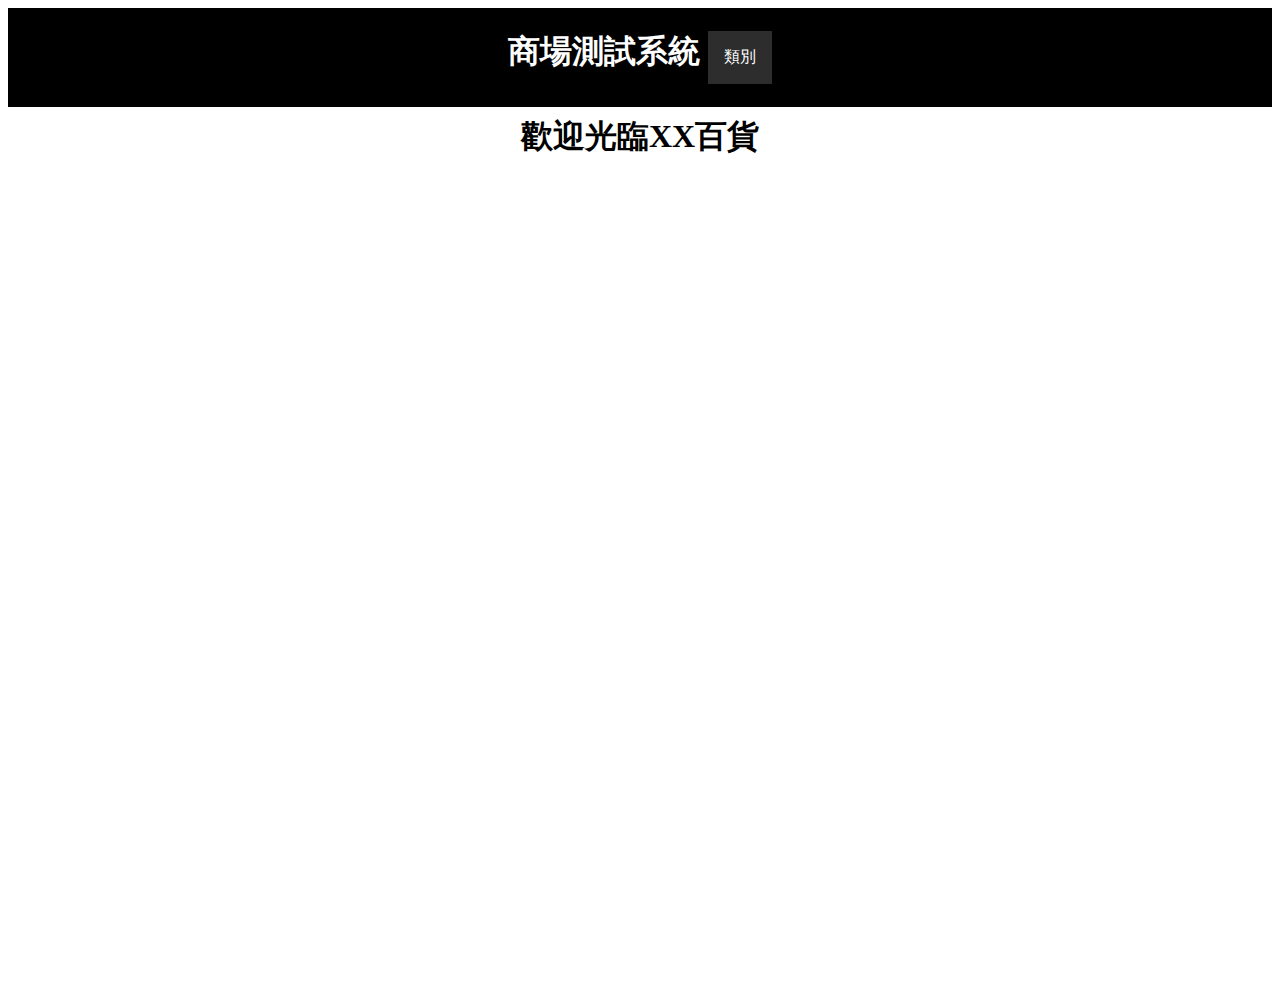
<file: 舊系統/index.html>
﻿<!DOCTYPE html>
<html>
<head>
<!--以下四行為網站基本設定-->
<meta HTTP-EQUIV="Conent-Type" content="text/html; charset=UTF-8">
<meta HTTP-EQUIV="Expires" CONTENT="Tue, 01 Tan 1980 1:00:00 GMT">
<meta HTTP-EQUIV="Pragma" CONTENT="no-cache">
<meta name="viewport" content="width=device-width, intial-scale-1.0,minimum-scale=1.0, maximum-scale=1.6">
<style>
div.container {
    width: 100%;
    border: 1px solid gray;
}

header, footer {
    padding: 1px;
    color: white;
    background-color: black;
    clear: left;
    text-align: center;
}

nav {
    float: left;
    max-width: 160px;
    margin: 0;
    padding: 1em;
}

nav ul {
    list-style-type: none;
    padding: 0;
}
   
nav ul a {
    text-decoration: none;
}

article {
    
    
   
    overflow: hidden;
}
.dropbtn {
        background-color: rgb(45,45,45);
        color: white;
        padding: 16px;
        font-size: 16px;
        border: none;
        cursor: pointer;
    }

    .dropdown {
        position: relative;
        display: inline-block;
    }

    .dropdown-content {
        display: none;
        position: absolute;
        background-color: gray;
        min-width: 160px;
        box-shadow: 0px 8px 16px 0px rgba(0,0,0,0.2);
    }

    .dropdown-content a {
        color: black;
        padding: 12px 16px;
        text-decoration: none;
	font-size : 30px;
        display: block;
    }

    .dropdown-content a:hover {background-color: rgb(100,100,100)}

    .dropdown:hover .dropdown-content {
        display: block;
    }

    .dropdown:hover .dropbtn {
        background-color: rgb(60,60,60);
    }

</style>
</head>
<body>



<header>

   <title>商場測試系統</title>
<h1>商場測試系統
	<div class="dropdown">
			<button class="dropbtn">類別</button>
			<div class="dropdown-content">
				<a href="market/index1.html"  target="iframe_a">首頁</a>
				<a href="memberdata.php" target="iframe_a">會員</a>
				<a href="market/itemdata.php" target="iframe_a">商品</a>
				<a href="storedata.php"  target="iframe_a">庫存</a>
				<a href="inputdata.html" target="iframe_a">表單</a>
				<a href="club.html" target="iframe_a">單位</a>
				<a href="searchdata.php" target="iframe_a">查詢</a>
				<a href="market/index1.html" target="iframe_a">登出</a>
			</div> 
	</div>
</h1>

</header>
  


<article>
  <iframe align="center"  width="100%" height="888px" style="border: 0px solid gray;"src="market/index1.html" name="iframe_a"></iframe>
</article>





</body>
</html>
</file>
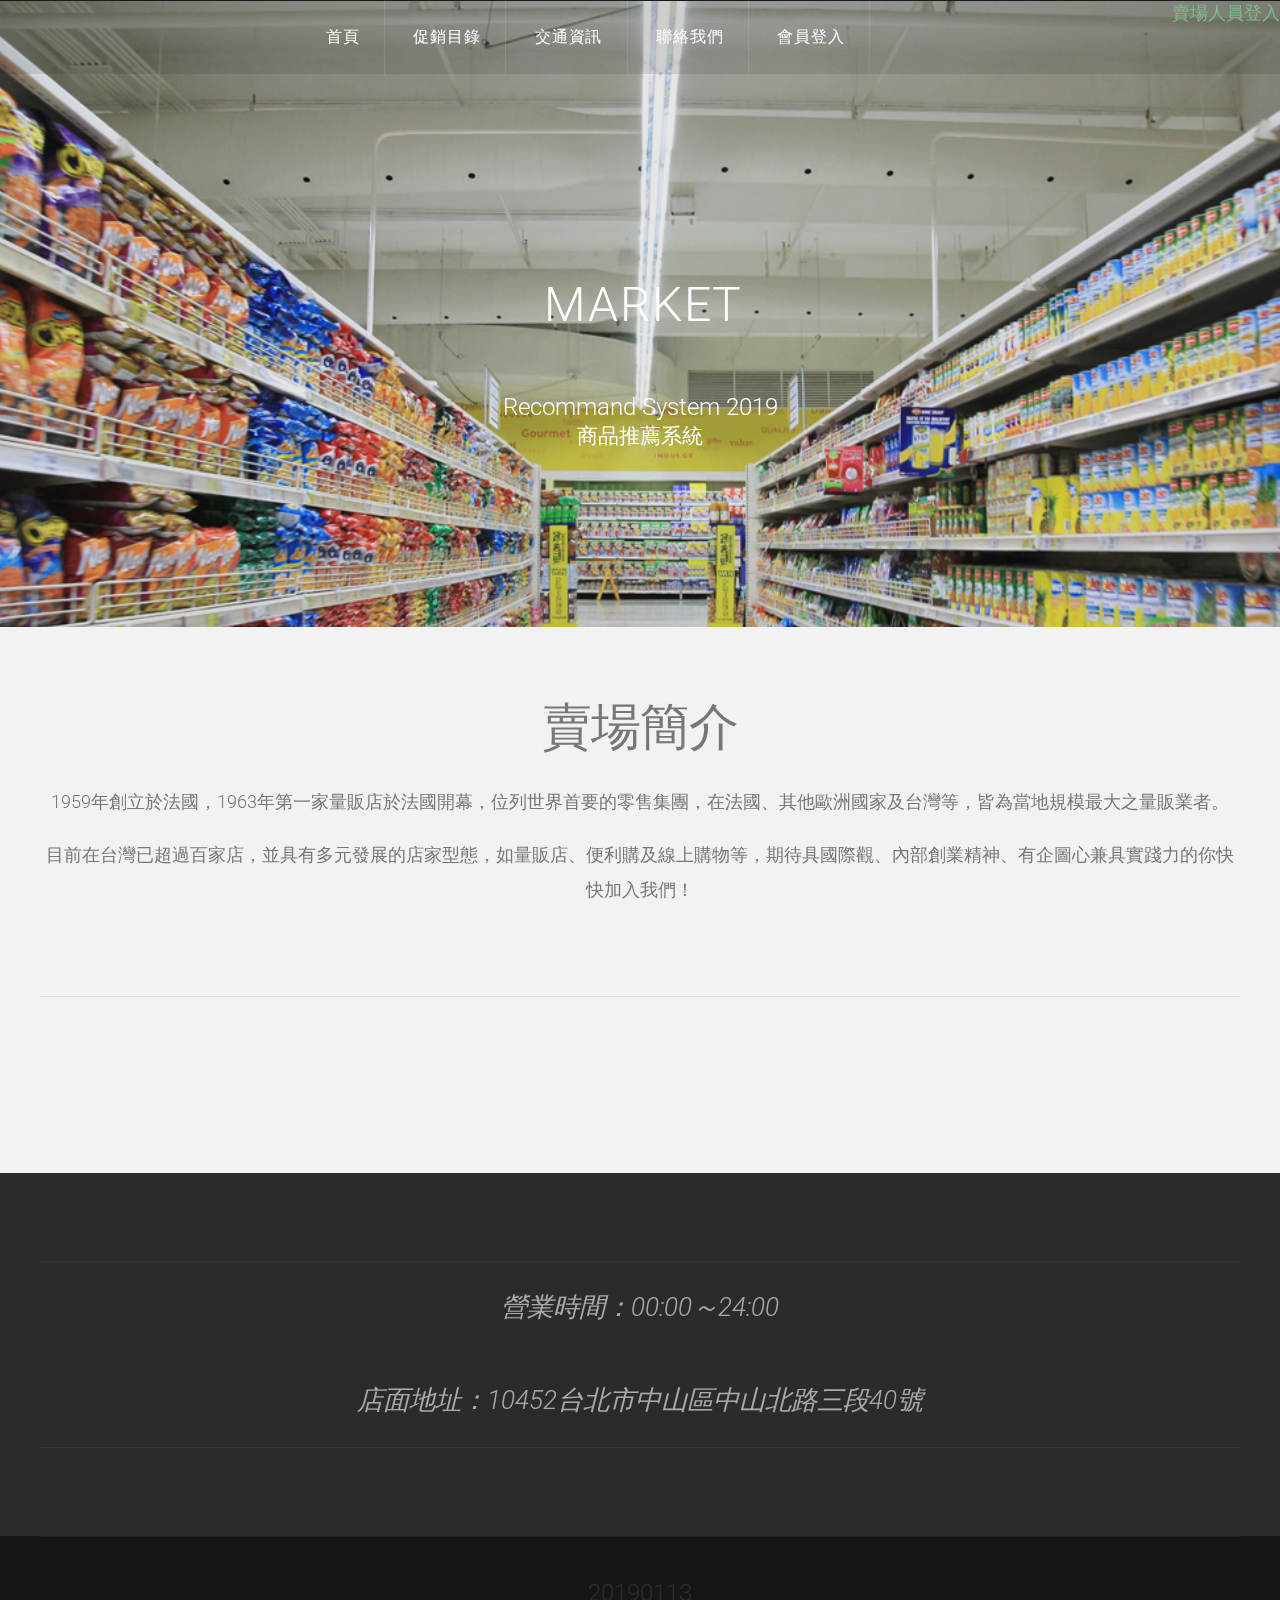
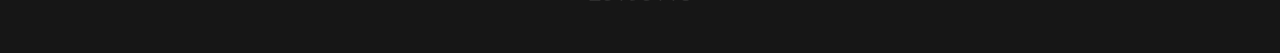
<file: powerbi/1_1_home.html>
<!DOCTYPE HTML>
<!--
	Linear by TEMPLATED
    templated.co @templatedco
    Released for free under the Creative Commons Attribution 3.0 license (templated.co/license)
-->
<html>
	<head>
		<title>Market</title>
		<meta http-equiv="content-type" content="text/html; charset=utf-8" />
		<meta name="description" content="" />
		<meta name="keywords" content="" />
		<link href='http://fonts.googleapis.com/css?family=Roboto:400,100,300,700,500,900' rel='stylesheet' type='text/css'>
		<script src="http://ajax.googleapis.com/ajax/libs/jquery/1.11.0/jquery.min.js"></script>
		<script src="js/skel.min.js"></script>
		<script src="js/skel-panels.min.js"></script>
		<script src="js/init.js"></script>
		<noscript>
			<link rel="stylesheet" href="css/skel-noscript.css" />
			<link rel="stylesheet" href="css/style.css" />
			<link rel="stylesheet" href="css/style-desktop.css" />
		</noscript>
	</head>
	<body class="homepage">
	<style>	
		#market{
			float:right;
			font-size:18px;
		}
	</style>
	<!-- Header -->
		<div id="header">
			<div id="nav-wrapper"> 
				<!-- Nav -->
				<nav id="nav">
					<ul>
						<li class="active"><a href="home.html">首頁</a></li>
						<li><a href="agenda2.php">促銷目錄</a></li>
						<li><a href="local3.html">交通資訊</a></li>
						<li><a href="introduce4.html">聯絡我們</a></li>
						<li><a href="login.html">會員登入</a></li>
						<div id="market">
						<a href="upload.html">賣場人員登入</a>
						</div>
					</ul>
				</nav>
			</div>
			<div class="container"> 
				
				<!-- Logo -->
				<div id="logo">
					<h1><a href="home.html"><font size="10">M A R K E T</font></a></h1>
					<br><font color="white"><font size="5">Recommand System 2019</font></font></br>
					<span class="tag">商品推薦系統</span>
				</div>
			</div>
		</div>

	<!-- Featured -->
		<div id="featured">
			<div class="container">
				<header>
					<h2>賣場簡介</h2>
				</header>
				
				<p>1959年創立於法國，1963年第一家量販店於法國開幕，位列世界首要的零售集團，在法國、其他歐洲國家及台灣等，皆為當地規模最大之量販業者。</p>
				<p>目前在台灣已超過百家店，並具有多元發展的店家型態，如量販店、便利購及線上購物等，期待具國際觀、內部創業精神、有企圖心兼具實踐力的你快快加入我們！</p>
				<hr />
				
			</div>
		</div>

	

	<!-- Tweet -->
		<div id="tweet">
			<div class="container">
				<section>
					<blockquote>營業時間：00:00～24:00</blockquote>
					<blockquote>店面地址：10452台北市中山區中山北路三段40號</blockquote>
				</section>
			</div>
		</div>

		

	<!-- Copyright -->
		<div id="copyright">
			<div class="container">
				<font size="5">20190113</font>
			</div>
		</div>

	</body>
</html>
</file>
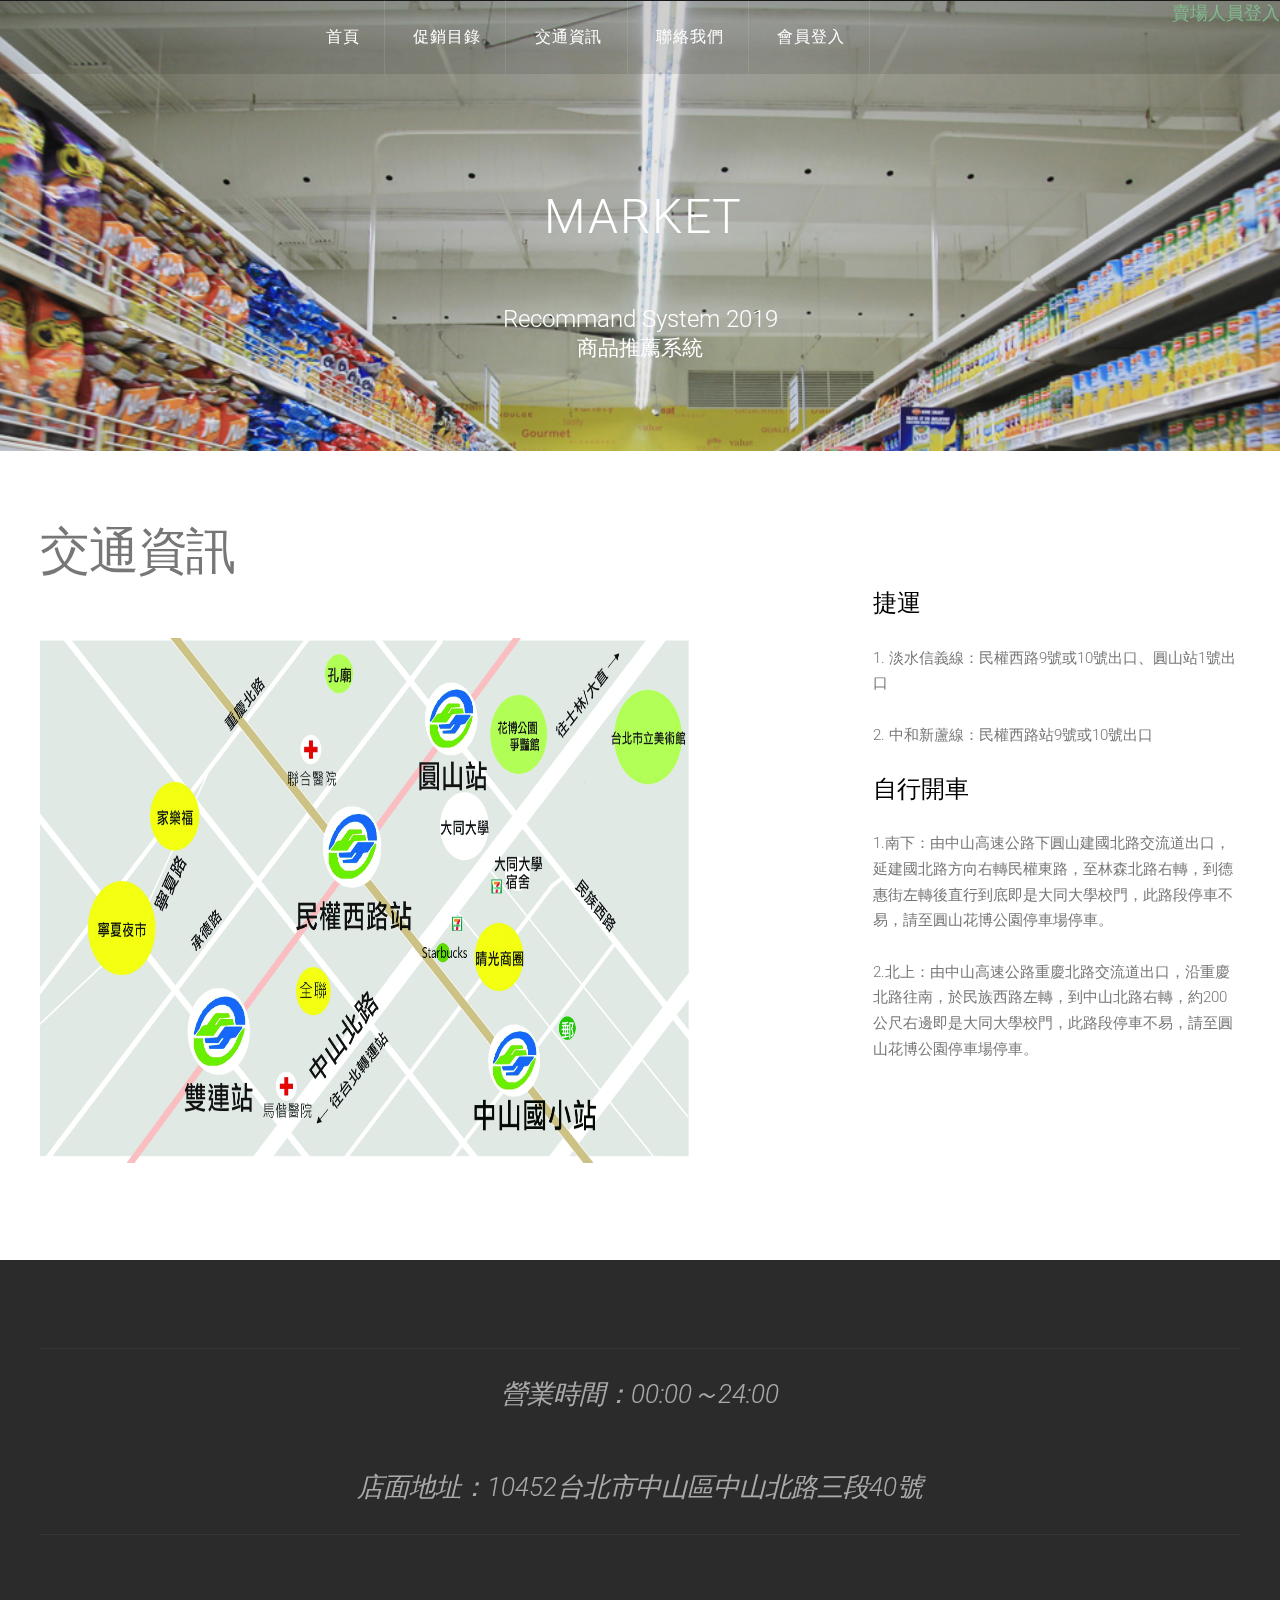
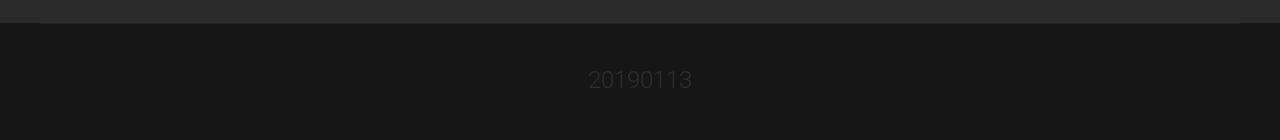
<file: powerbi/1_3_location.html>
<!DOCTYPE HTML>
<!--
	Linear by TEMPLATED
    templated.co @templatedco
    Released for free under the Creative Commons Attribution 3.0 license (templated.co/license)
-->
<html>
	<head>
		<title>交通資訊</title>
		<meta http-equiv="content-type" content="text/html; charset=utf-8" />
		<meta name="description" content="" />
		<meta name="keywords" content="" />
		<link href='http://fonts.googleapis.com/css?family=Roboto:400,100,300,700,500,900' rel='stylesheet' type='text/css'>
		<script src="http://ajax.googleapis.com/ajax/libs/jquery/1.11.0/jquery.min.js"></script>
		<script src="js/skel.min.js"></script>
		<script src="js/skel-panels.min.js"></script>
		<script src="js/init.js"></script>
		<noscript>
			<link rel="stylesheet" href="css/skel-noscript.css" />
			<link rel="stylesheet" href="css/style.css" />
			<link rel="stylesheet" href="css/style-desktop.css" />
		</noscript>
	</head>
	<body>
	<style>	
		#market{
			float:right;
			font-size:18px;
		}
	</style>
	<!-- Header -->
		<div id="header">
			<div id="nav-wrapper"> 
				<!-- Nav -->
				<nav id="nav">
					<ul>
						<li><a href="home.html">首頁</a></li>
						<li><a href="agenda2.php">促銷目錄</a></li>
						<li class="active"><a href="local3.html">交通資訊</a></li>
						<li><a href="introduce4.html">聯絡我們</a></li>
						<li><a href="login.html">會員登入</a></li>
						<div id="market">
						<a href="upload.html">賣場人員登入</a>
						</div>
					</ul>
				</nav>
			</div>
			<div class="container"> 
				
				<!-- Logo -->
				<div id="logo">
					<h1><a href="home.html"><font size="10">M A R K E T</font></a></h1>
					<br><font color="white"><font size="5">Recommand System 2019</font></font></br>
					<span class="tag">商品推薦系統</span>
				</div>
			</div>
		</div>
	<!-- Header --> 

	<!-- Main -->
		<div id="main">
			<div class="container">
				<div class="row">

					<!-- Content -->
					<div id="content" class="8u skel-cell-important">
						<section>
							<header>
								<h2>交通資訊</h2>
								<span class="byline"></span>
							</header>
							<p><img src="images/map.jpg" width="650" height="525"></p>
							</section>
					</div>

					<!-- Sidebar -->
					<div id="sidebar" class="4u">
						
						<section>
							<header>
							</header>
							<font size="5", color="#000000"><br>捷運</br></font>
							<br>
							1. 淡水信義線：民權西路9號或10號出口、圓山站1號出口</br>
							<br>
							2. 中和新蘆線：民權西路站9號或10號出口
							</br>
							<font size="5", color="#000000"><br>自行開車</br></font>
							<br>
							1.南下：由中山高速公路下圓山建國北路交流道出口，延建國北路方向右轉民權東路，至林森北路右轉，到德惠街左轉後直行到底即是大同大學校門，此路段停車不易，請至圓山花博公園停車場停車。
							</br>
							<br>
							2.北上：由中山高速公路重慶北路交流道出口，沿重慶北路往南，於民族西路左轉，到中山北路右轉，約200公尺右邊即是大同大學校門，此路段停車不易，請至圓山花博公園停車場停車。
							</br>
						</section>
					</div>
					
				</div>
			</div>
		</div>
	<!-- /Main -->

	<!-- Tweet -->
		<div id="tweet">
			<div class="container">
				<section>
					<blockquote>營業時間：00:00～24:00</blockquote>
					<blockquote>店面地址：10452台北市中山區中山北路三段40號</blockquote>
				</section>
			</div>
		</div>
	<!-- /Tweet -->

	<div id="copyright">
		<div class="container">
			<font size="5">20190113</font>
		</div>
	</div>


	</body>
</html>
</file>
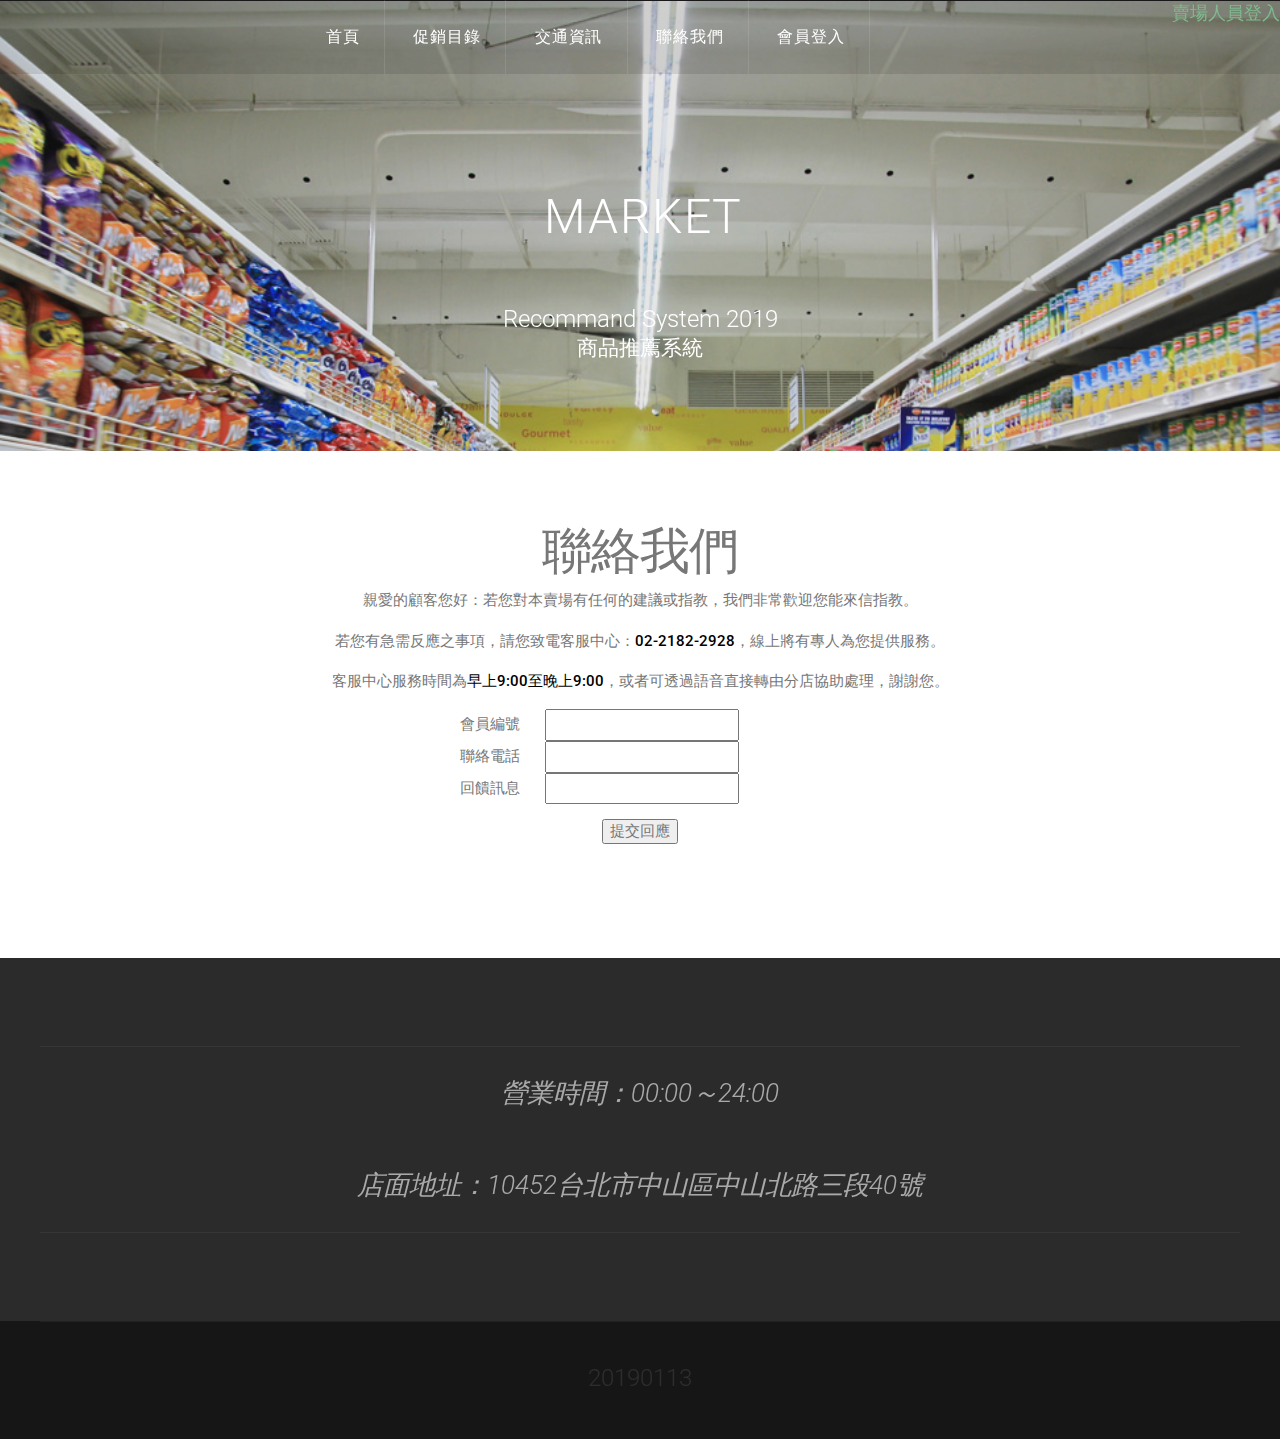
<file: powerbi/1_4_introduce.html>
<!DOCTYPE HTML>
<!--
	Linear by TEMPLATED
    templated.co @templatedco
    Released for free under the Creative Commons Attribution 3.0 license (templated.co/license)
-->
<html>
	<head>
		<title>聯絡我們</title>
		<meta http-equiv="content-type" content="text/html; charset=utf-8" />
		<meta name="description" content="" />
		<meta name="keywords" content="" />
		<link href='http://fonts.googleapis.com/css?family=Roboto:400,100,300,700,500,900' rel='stylesheet' type='text/css'>
		<script src="http://ajax.googleapis.com/ajax/libs/jquery/1.11.0/jquery.min.js"></script>
		<script src="js/skel.min.js"></script>
		<script src="js/skel-panels.min.js"></script>
		<script src="js/init.js"></script>
		<noscript>
			<link rel="stylesheet" href="css/skel-noscript.css" />
			<link rel="stylesheet" href="css/style.css" />
			<link rel="stylesheet" href="css/style-desktop.css" />
		</noscript>
	</head>
	<body>
	<style>	
		#market{
			float:right;
			font-size:18px;
		}
	</style>
	<!-- Header -->
		<div id="header">
			<div id="nav-wrapper"> 
				<!-- Nav -->
				<nav id="nav">
					<ul>
						<li><a href="home.html">首頁</a></li>
						<li><a href="agenda2.php">促銷目錄</a></li>
						<li><a href="local3.html">交通資訊</a></li>
						<li class="active"><a href="introduce4.html">聯絡我們</a></li>
						<li><a href="login.html">會員登入</a></li>
						<div id="market">
						<a href="upload.html">賣場人員登入</a>
						</div>
					</ul>
				</nav>
			</div>
			<div class="container"> 
				
				<!-- Logo -->
				<div id="logo">
					<h1><a href="home.html"><font size="10">M A R K E T</font></a></h1>
					<br><font color="white"><font size="5">Recommand System 2019</font></font></br>
					<span class="tag">商品推薦系統</span>
				</div>
			</div>
		</div>
	<!-- Header --> 

	<!-- Main -->
		<div id="main">
			<div id="content" class="container" align="center">
				<section>
					<header>
						<h2>聯絡我們</h2>
					</header>
					<p>親愛的顧客您好：若您對本賣場有任何的建議或指教，我們非常歡迎您能來信指教。</p>
					若您有急需反應之事項，請您致電客服中心：<b>02-2182-2928</b>，線上將有專人為您提供服務。</p>
					<p>客服中心服務時間為<b>早上9:00至晚上9:00</b>，或者可透過語音直接轉由分店協助處理，謝謝您。</p>
					<form action="introduce4_complete.php" method="post" novalidate>
						<div id="search-input" >
						<table width="30%" border="1" align="center">
						<tr>
						<td>會員編號</td>
						<td><input type="text" name="num" id="text1"></td>
						</tr>
						<tr>
						<td>聯絡電話</td>
						<td><input type="text" name="phone" id="text1"></td>
						</tr>
						<tr>
						<td>回饋訊息</td>
						<td><input type="text" name="message" id="text1"></td>
						</tr>
						</table>
						</div>
						<input id="input-button" type="submit" value="提交回應">
						<br></br>
					</form>
				</section>
			</div>
		</div>
	<!-- /Main -->

	<!-- Tweet -->
		<div id="tweet">
			<div class="container">
				<section>
					<blockquote>營業時間：00:00～24:00</blockquote>
					<blockquote>店面地址：10452台北市中山區中山北路三段40號</blockquote>
				</section>
			</div>
		</div>
	<!-- /Tweet -->

	<div id="copyright">
		<div class="container">
			<font size="5">20190113</font>
		</div>
	</div>


	</body>
</html>
</file>
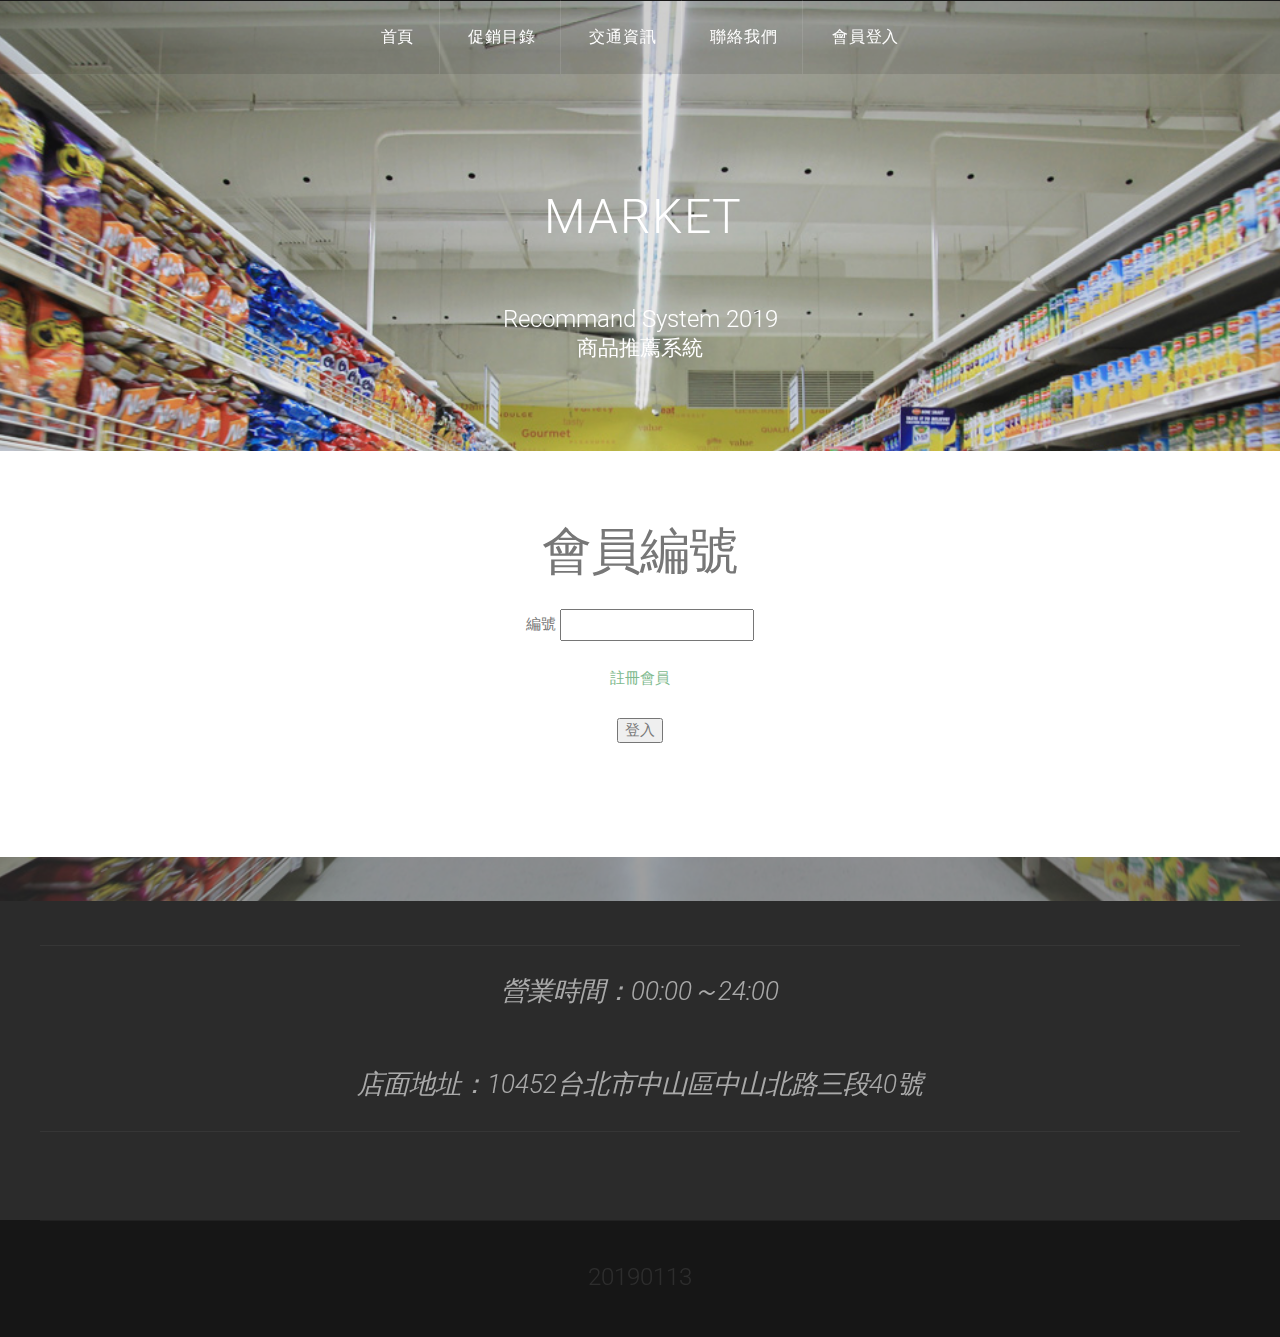
<file: powerbi/1_5_login.html>
<!DOCTYPE HTML>
<!--
	Linear by TEMPLATED
    templated.co @templatedco
    Released for free under the Creative Commons Attribution 3.0 license (templated.co/license)
-->
<html>
	<head>
		<title>會員中心</title>
		<meta http-equiv="content-type" content="text/html; charset=utf-8" />
		<meta name="description" content="" />
		<meta name="keywords" content="" />
		<link href='http://fonts.googleapis.com/css?family=Roboto:400,100,300,700,500,900' rel='stylesheet' type='text/css'>
		<script src="http://ajax.googleapis.com/ajax/libs/jquery/1.11.0/jquery.min.js"></script>
		<script src="js/skel.min.js"></script>
		<script src="js/skel-panels.min.js"></script>
		<script src="js/init.js"></script>
		<noscript>
			<link rel="stylesheet" href="css/skel-noscript.css" />
			<link rel="stylesheet" href="css/style.css" />
			<link rel="stylesheet" href="css/style-desktop.css" />
		</noscript>
	</head>
	<body>

	<!-- Header -->
		<div id="header">
			<div id="nav-wrapper"> 
				<!-- Nav -->
				<nav id="nav">
					<ul>
						<li><a href="home.html">首頁</a></li>
						<li><a href="agenda2.php">促銷目錄</a></li>
						<li><a href="local3.html">交通資訊</a></li>
						<li><a href="introduce4.html">聯絡我們</a></li>
						<li ><a href="login.html">會員登入</a></li>
					</ul>
				</nav>
			</div>
			<div class="container"> 
				
				<!-- Logo -->
				<div id="logo">
					<h1><a href="home.html"><font size="10">M A R K E T</font></a></h1>
					<br><font color="white"><font size="5">Recommand System 2019</font></font></br>
					<span class="tag">商品推薦系統</span>
				</div>
			</div>
		</div>
	<!-- Header --> 

	<!-- Main -->
		<div id="main">
			<div id="content" class="container" align="center">
				<section>
					<header>
						<h2>會員編號</h2>
					</header>
					<p></p>
				</section>
				<div id="search">
				<form action="online5.php" method="post" novalidate>
					<div id="search-input">
					編號 
					<input type="text" name="number" id="text1">
					<br><br>
					</div>
					
					<font><a href="register.html">註冊會員</font>
					<br></br>
					<input id="input-button" type="submit" value="登入">
					<br></br>
				</form>
				</div>
			</div>
		</div>
	<!-- /Main -->

	<!-- Tweet -->
		<div id="tweet">
			<div class="container">
				<section>
					<blockquote>營業時間：00:00～24:00</blockquote>
					<blockquote>店面地址：10452台北市中山區中山北路三段40號</blockquote>
				</section>
			</div>
		</div>
	<!-- /Tweet -->

	<div id="copyright">
		<div class="container">
			<font size="5">20190113</font>
		</div>
	</div>
	

	</body>
</html>
</file>
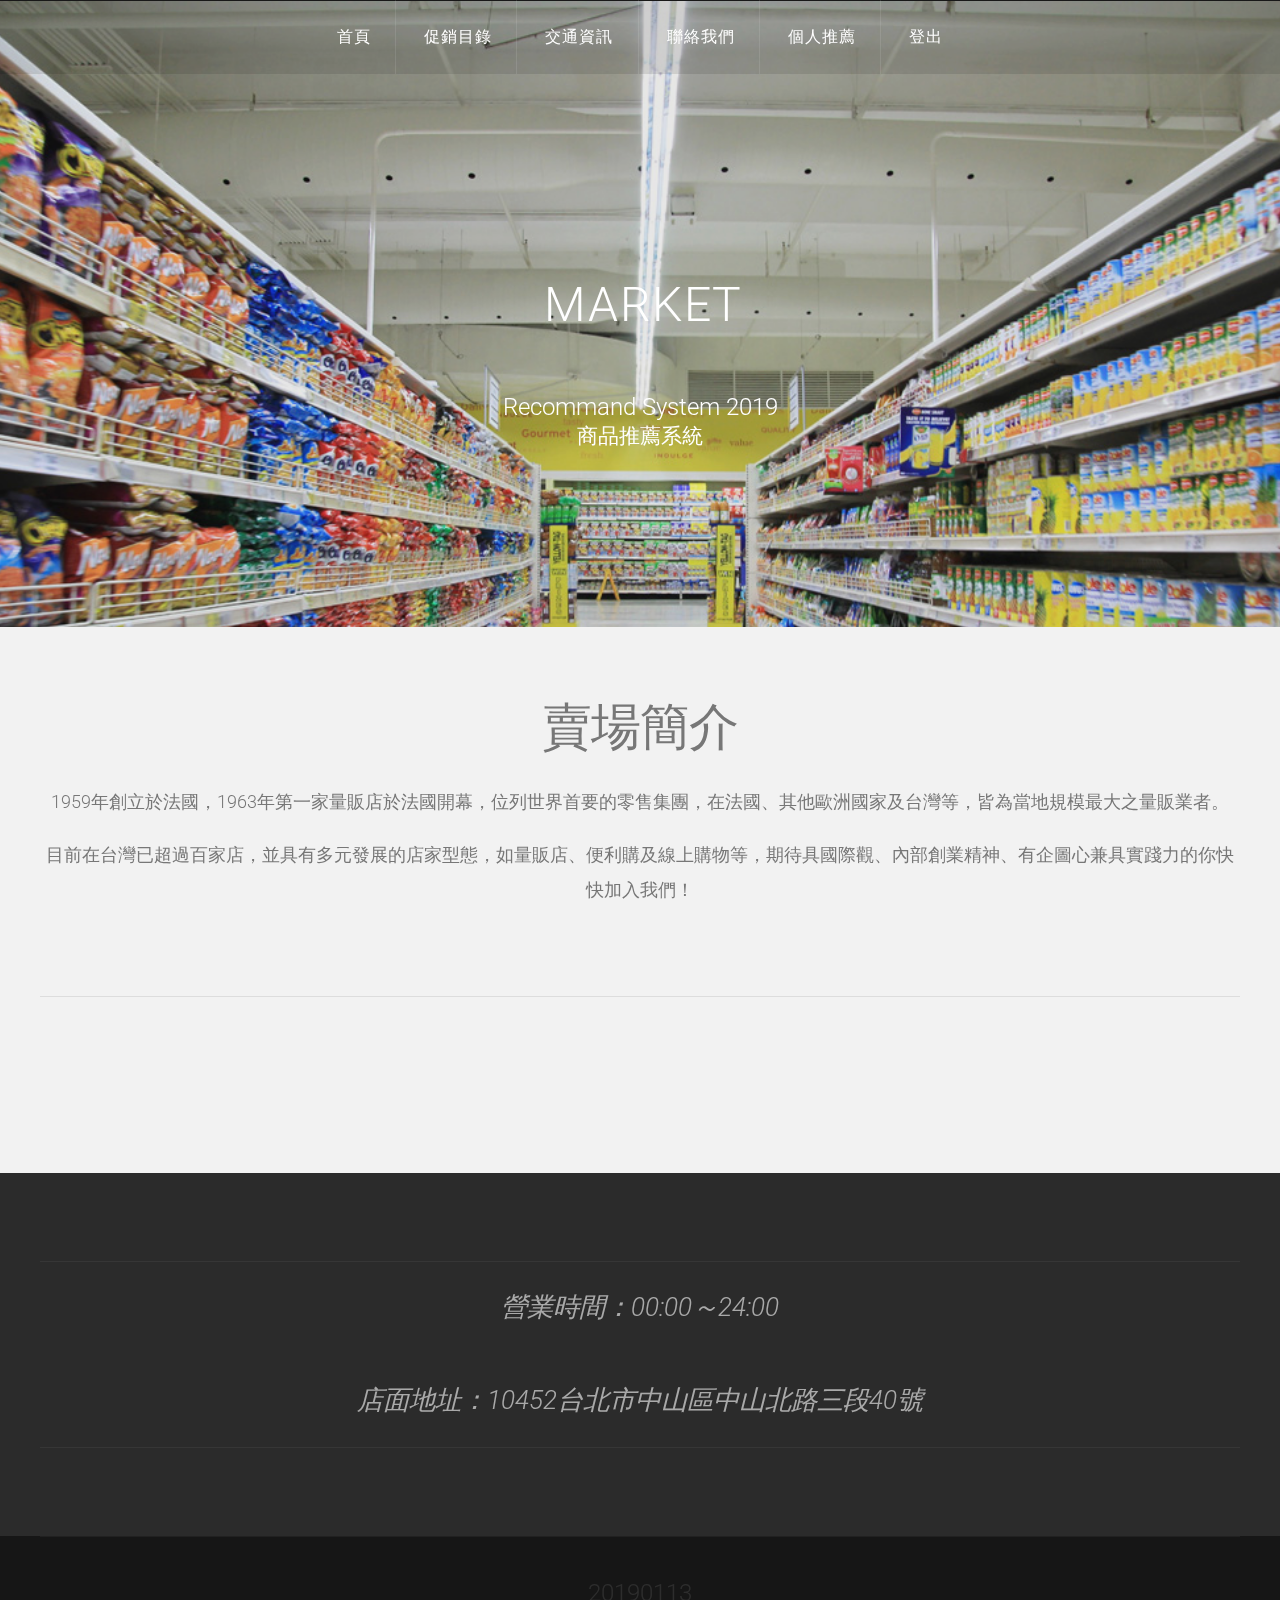
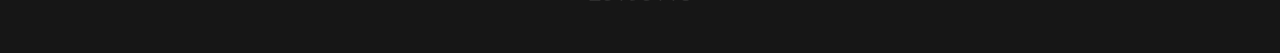
<file: powerbi/2home.html>
<!DOCTYPE HTML>
<!--
	Linear by TEMPLATED
    templated.co @templatedco
    Released for free under the Creative Commons Attribution 3.0 license (templated.co/license)
-->
<html>
	<head>
		<title>Market</title>
		<meta http-equiv="content-type" content="text/html; charset=utf-8" />
		<meta name="description" content="" />
		<meta name="keywords" content="" />
		<link href='http://fonts.googleapis.com/css?family=Roboto:400,100,300,700,500,900' rel='stylesheet' type='text/css'>
		<script src="http://ajax.googleapis.com/ajax/libs/jquery/1.11.0/jquery.min.js"></script>
		<script src="js/skel.min.js"></script>
		<script src="js/skel-panels.min.js"></script>
		<script src="js/init.js"></script>
		<noscript>
			<link rel="stylesheet" href="css/skel-noscript.css" />
			<link rel="stylesheet" href="css/style.css" />
			<link rel="stylesheet" href="css/style-desktop.css" />
		</noscript>
	</head>
	<body class="homepage">

	<!-- Header -->
		<div id="header">
			<div id="nav-wrapper"> 
				<!-- Nav -->
				<nav id="nav">
					<ul>
						<li><a href="2home.html">首頁</a></li>
						<li><a href="2agenda2.php">促銷目錄</a></li>
						<li><a href="2local3.html">交通資訊</a></li>
						<li><a href="2introduce4.html">聯絡我們</a></li>
						<li class="active"><a href="2online5.php">個人推薦</a></li>
						<li class="active"><a href="logout.php">登出</a></li>
					</ul>
				</nav>
			</div>
			<div class="container"> 
				
				<!-- Logo -->
				<div id="logo">
					<h1><a href="2home.html"><font size="10">M A R K E T</font></a></h1>
					<br><font color="white"><font size="5">Recommand System 2019</font></font></br>
					<span class="tag">商品推薦系統</span>
				</div>
			</div>
		</div>

	<!-- Featured -->
		<div id="featured">
			<div class="container">
				<header>
					<h2>賣場簡介</h2>
				</header>
				<p>1959年創立於法國，1963年第一家量販店於法國開幕，位列世界首要的零售集團，在法國、其他歐洲國家及台灣等，皆為當地規模最大之量販業者。</p>
				<p>目前在台灣已超過百家店，並具有多元發展的店家型態，如量販店、便利購及線上購物等，期待具國際觀、內部創業精神、有企圖心兼具實踐力的你快快加入我們！</p>
				<hr />
				
			</div>
		</div>

	

	<!-- Tweet -->
		<div id="tweet">
			<div class="container">
				<section>
					<blockquote>營業時間：00:00～24:00</blockquote>
					<blockquote>店面地址：10452台北市中山區中山北路三段40號</blockquote>
				</section>
			</div>
		</div>

		

	<!-- Copyright -->
		<div id="copyright">
			<div class="container">
				<font size="5">20190113</font>
			</div>
		</div>

	</body>
</html>
</file>
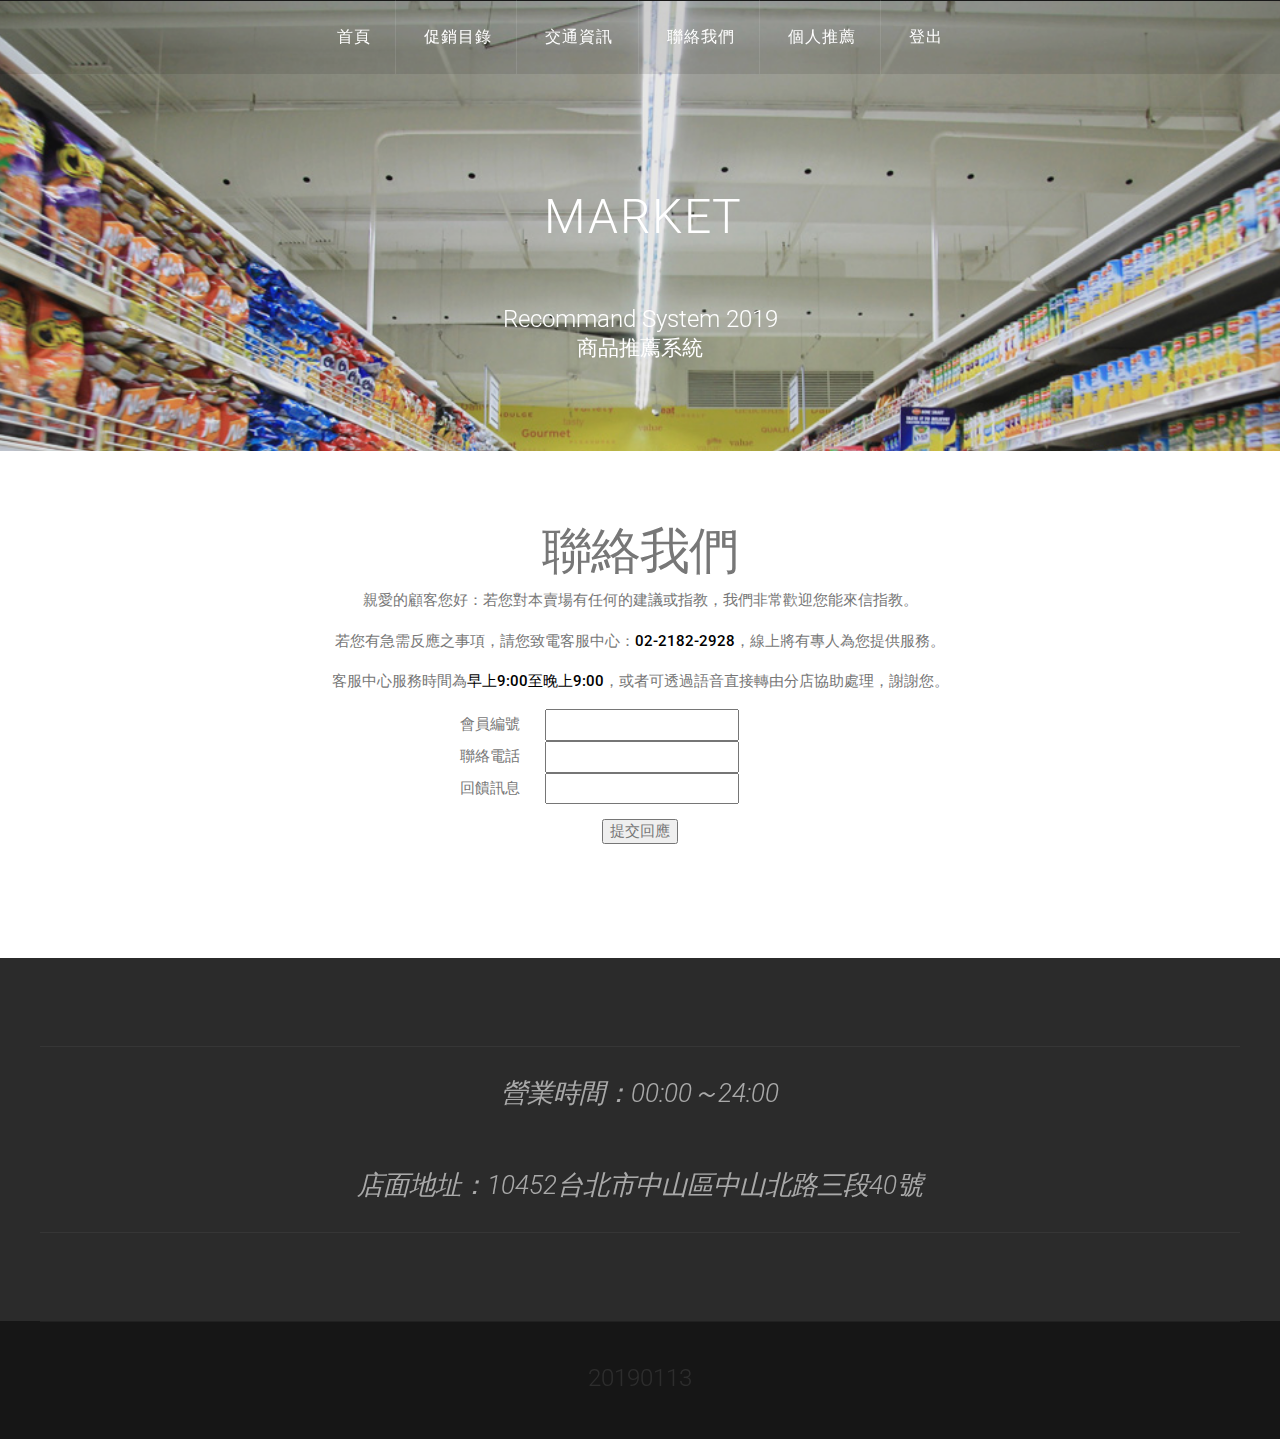
<file: powerbi/2introduce4.html>
<!DOCTYPE HTML>
<!--
	Linear by TEMPLATED
    templated.co @templatedco
    Released for free under the Creative Commons Attribution 3.0 license (templated.co/license)
-->
<html>
	<head>
		<title>聯絡我們</title>
		<meta http-equiv="content-type" content="text/html; charset=utf-8" />
		<meta name="description" content="" />
		<meta name="keywords" content="" />
		<link href='http://fonts.googleapis.com/css?family=Roboto:400,100,300,700,500,900' rel='stylesheet' type='text/css'>
		<script src="http://ajax.googleapis.com/ajax/libs/jquery/1.11.0/jquery.min.js"></script>
		<script src="js/skel.min.js"></script>
		<script src="js/skel-panels.min.js"></script>
		<script src="js/init.js"></script>
		<noscript>
			<link rel="stylesheet" href="css/skel-noscript.css" />
			<link rel="stylesheet" href="css/style.css" />
			<link rel="stylesheet" href="css/style-desktop.css" />
		</noscript>
	</head>
	<body>

	<!-- Header -->
		<div id="header">
			<div id="nav-wrapper"> 
				<!-- Nav -->
				<nav id="nav">
					<ul>
						<li><a href="2home.html">首頁</a></li>
						<li><a href="2agenda2.php">促銷目錄</a></li>
						<li><a href="2local3.html">交通資訊</a></li>
						<li><a href="2introduce4.html">聯絡我們</a></li>
						<li class="active"><a href="2online5.php">個人推薦</a></li>
						<li class="active"><a href="logout.php">登出</a></li>
					</ul>
				</nav>
			</div>
			<div class="container"> 
				
				<!-- Logo -->
				<div id="logo">
					<h1><a href="2home.html"><font size="10">M A R K E T</font></a></h1>
					<br><font color="white"><font size="5">Recommand System 2019</font></font></br>
					<span class="tag">商品推薦系統</span>
				</div>
			</div>
		</div>
	<!-- Header --> 

	<!-- Main -->
		<div id="main">
			<div id="content" class="container" align="center">
				<section>
					<header>
						<h2>聯絡我們</h2>
					</header>
					<p>親愛的顧客您好：若您對本賣場有任何的建議或指教，我們非常歡迎您能來信指教。</p>
					若您有急需反應之事項，請您致電客服中心：<b>02-2182-2928</b>，線上將有專人為您提供服務。</p>
					<p>客服中心服務時間為<b>早上9:00至晚上9:00</b>，或者可透過語音直接轉由分店協助處理，謝謝您。</p>
					<form action="2introduce4_complete.php" method="post" novalidate>
						<div id="search-input" >
						<table width="30%" border="1" align="center">
						<tr>
						<td>會員編號</td>
						<td><input type="text" name="num" id="text1"></td>
						</tr>
						<tr>
						<td>聯絡電話</td>
						<td><input type="text" name="phone" id="text1"></td>
						</tr>
						<tr>
						<td>回饋訊息</td>
						<td><input type="text" name="message" id="text1"></td>
						</tr>
						</table>
						</div>
						<input id="input-button" type="submit" value="提交回應">
						<br></br>
					</form>
				</section>
			</div>
		</div>
	<!-- /Main -->

	<!-- Tweet -->
		<div id="tweet">
			<div class="container">
				<section>
					<blockquote>營業時間：00:00～24:00</blockquote>
					<blockquote>店面地址：10452台北市中山區中山北路三段40號</blockquote>
				</section>
			</div>
		</div>
	<!-- /Tweet -->

	<div id="copyright">
		<div class="container">
			<font size="5">20190113</font>
		</div>
	</div>


	</body>
</html>
</file>
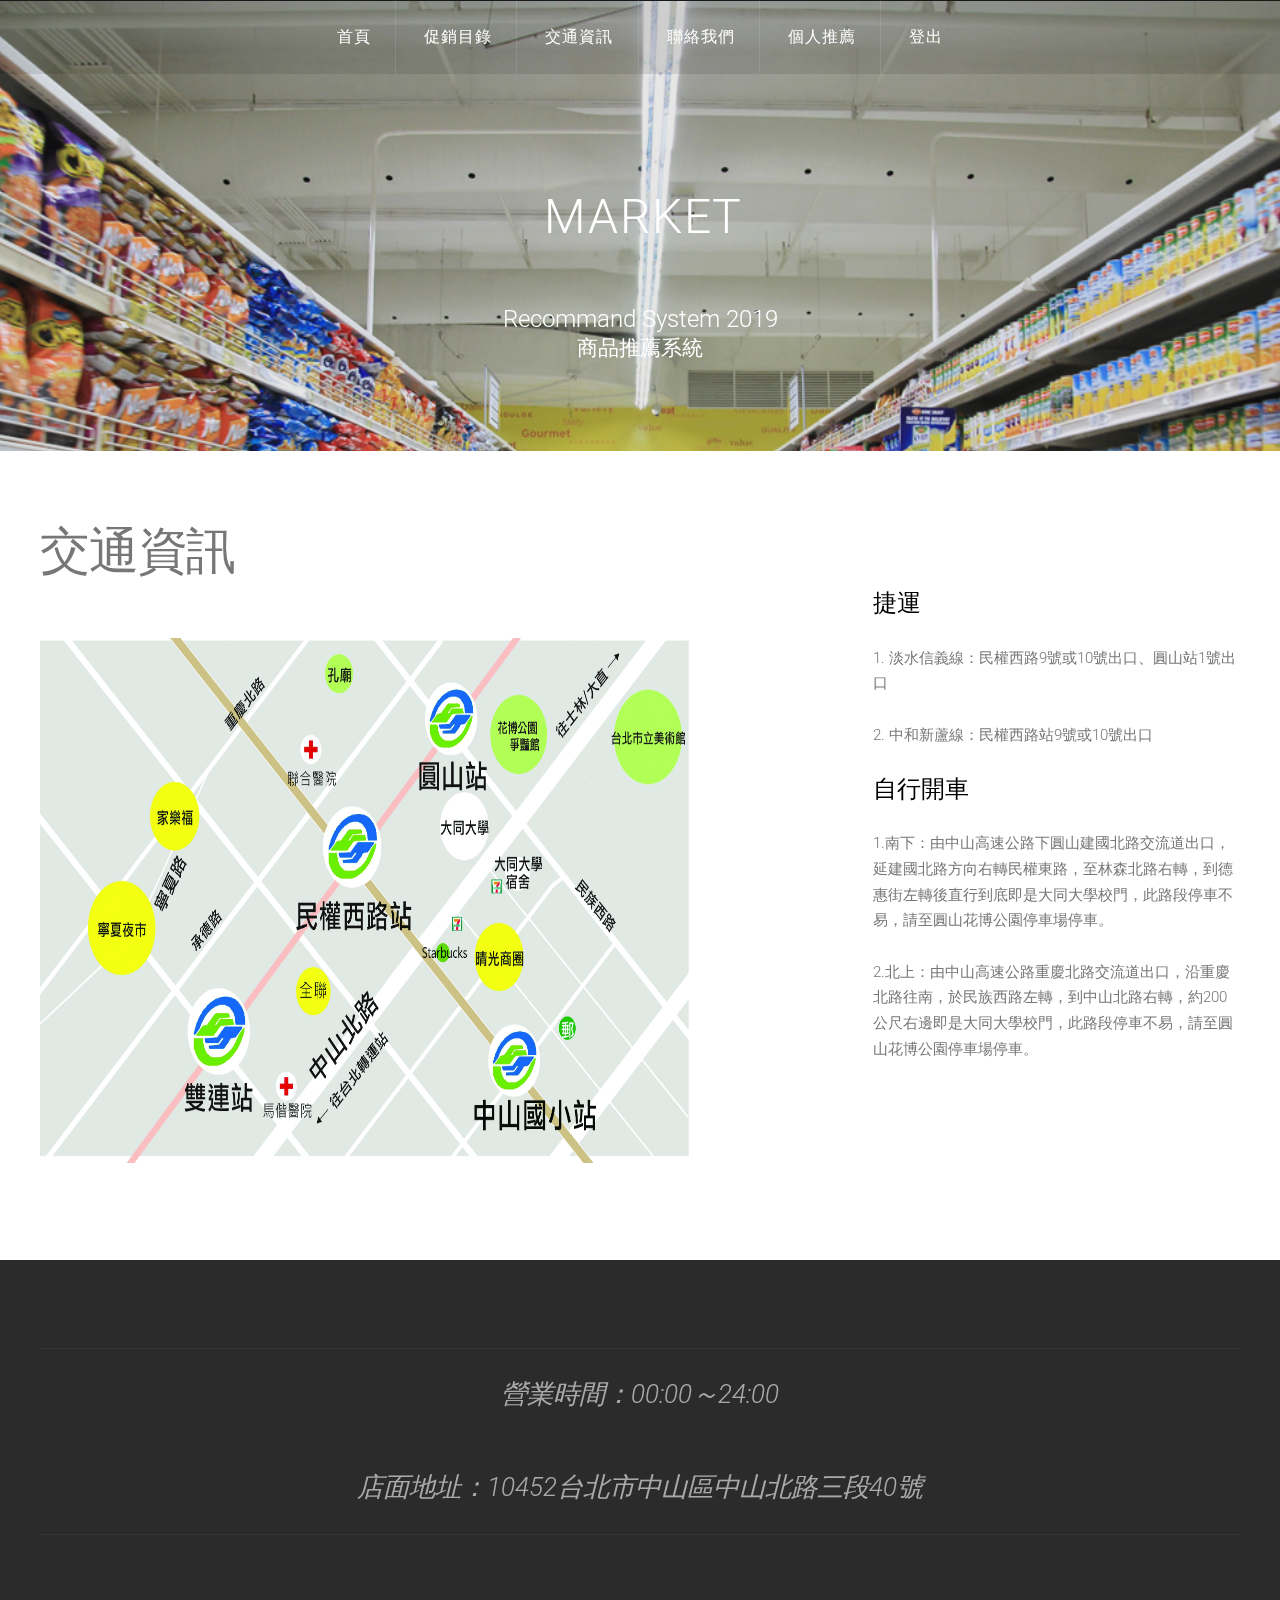
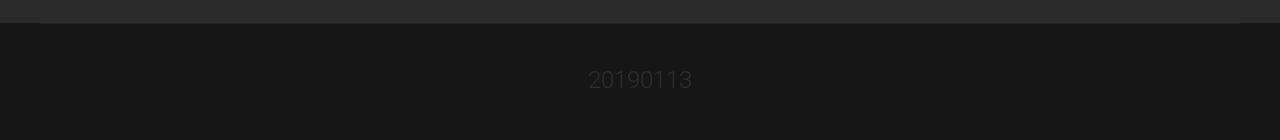
<file: powerbi/2local3.html>
<!DOCTYPE HTML>
<!--
	Linear by TEMPLATED
    templated.co @templatedco
    Released for free under the Creative Commons Attribution 3.0 license (templated.co/license)
-->
<html>
	<head>
		<title>交通資訊</title>
		<meta http-equiv="content-type" content="text/html; charset=utf-8" />
		<meta name="description" content="" />
		<meta name="keywords" content="" />
		<link href='http://fonts.googleapis.com/css?family=Roboto:400,100,300,700,500,900' rel='stylesheet' type='text/css'>
		<script src="http://ajax.googleapis.com/ajax/libs/jquery/1.11.0/jquery.min.js"></script>
		<script src="js/skel.min.js"></script>
		<script src="js/skel-panels.min.js"></script>
		<script src="js/init.js"></script>
		<noscript>
			<link rel="stylesheet" href="css/skel-noscript.css" />
			<link rel="stylesheet" href="css/style.css" />
			<link rel="stylesheet" href="css/style-desktop.css" />
		</noscript>
	</head>
	<body>

	<!-- Header -->
		<div id="header">
			<div id="nav-wrapper"> 
				<!-- Nav -->
				<nav id="nav">
					<ul>
						<li><a href="2home.html">首頁</a></li>
						<li><a href="2agenda2.php">促銷目錄</a></li>
						<li><a href="2local3.html">交通資訊</a></li>
						<li><a href="2introduce4.html">聯絡我們</a></li>
						<li class="active"><a href="2online5.php">個人推薦</a></li>
						<li class="active"><a href="logout.php">登出</a></li>
					</ul>
				</nav>
			</div>
			<div class="container"> 
				
				<!-- Logo -->
				<div id="logo">
					<h1><a href="2home.html"><font size="10">M A R K E T</font></a></h1>
					<br><font color="white"><font size="5">Recommand System 2019</font></font></br>
					<span class="tag">商品推薦系統</span>
				</div>
			</div>
		</div>
	<!-- Header --> 

	<!-- Main -->
		<div id="main">
			<div class="container">
				<div class="row">

					<!-- Content -->
					<div id="content" class="8u skel-cell-important">
						<section>
							<header>
								<h2>交通資訊</h2>
								<span class="byline"></span>
							</header>
							<p><img src="images/map.jpg" width="650" height="525"></p>
							</section>
					</div>

					<!-- Sidebar -->
					<div id="sidebar" class="4u">
						
						<section>
							<header>
							</header>
							<font size="5", color="#000000"><br>捷運</br></font>
							<br>
							1. 淡水信義線：民權西路9號或10號出口、圓山站1號出口</br>
							<br>
							2. 中和新蘆線：民權西路站9號或10號出口
							</br>
							<font size="5", color="#000000"><br>自行開車</br></font>
							<br>
							1.南下：由中山高速公路下圓山建國北路交流道出口，延建國北路方向右轉民權東路，至林森北路右轉，到德惠街左轉後直行到底即是大同大學校門，此路段停車不易，請至圓山花博公園停車場停車。
							</br>
							<br>
							2.北上：由中山高速公路重慶北路交流道出口，沿重慶北路往南，於民族西路左轉，到中山北路右轉，約200公尺右邊即是大同大學校門，此路段停車不易，請至圓山花博公園停車場停車。
							</br>
						</section>
					</div>
					
				</div>
			</div>
		</div>
	<!-- /Main -->

	<!-- Tweet -->
		<div id="tweet">
			<div class="container">
				<section>
					<blockquote>營業時間：00:00～24:00</blockquote>
					<blockquote>店面地址：10452台北市中山區中山北路三段40號</blockquote>
				</section>
			</div>
		</div>
	<!-- /Tweet -->

	<div id="copyright">
		<div class="container">
			<font size="5">20190113</font>
		</div>
	</div>


	</body>
</html>
</file>
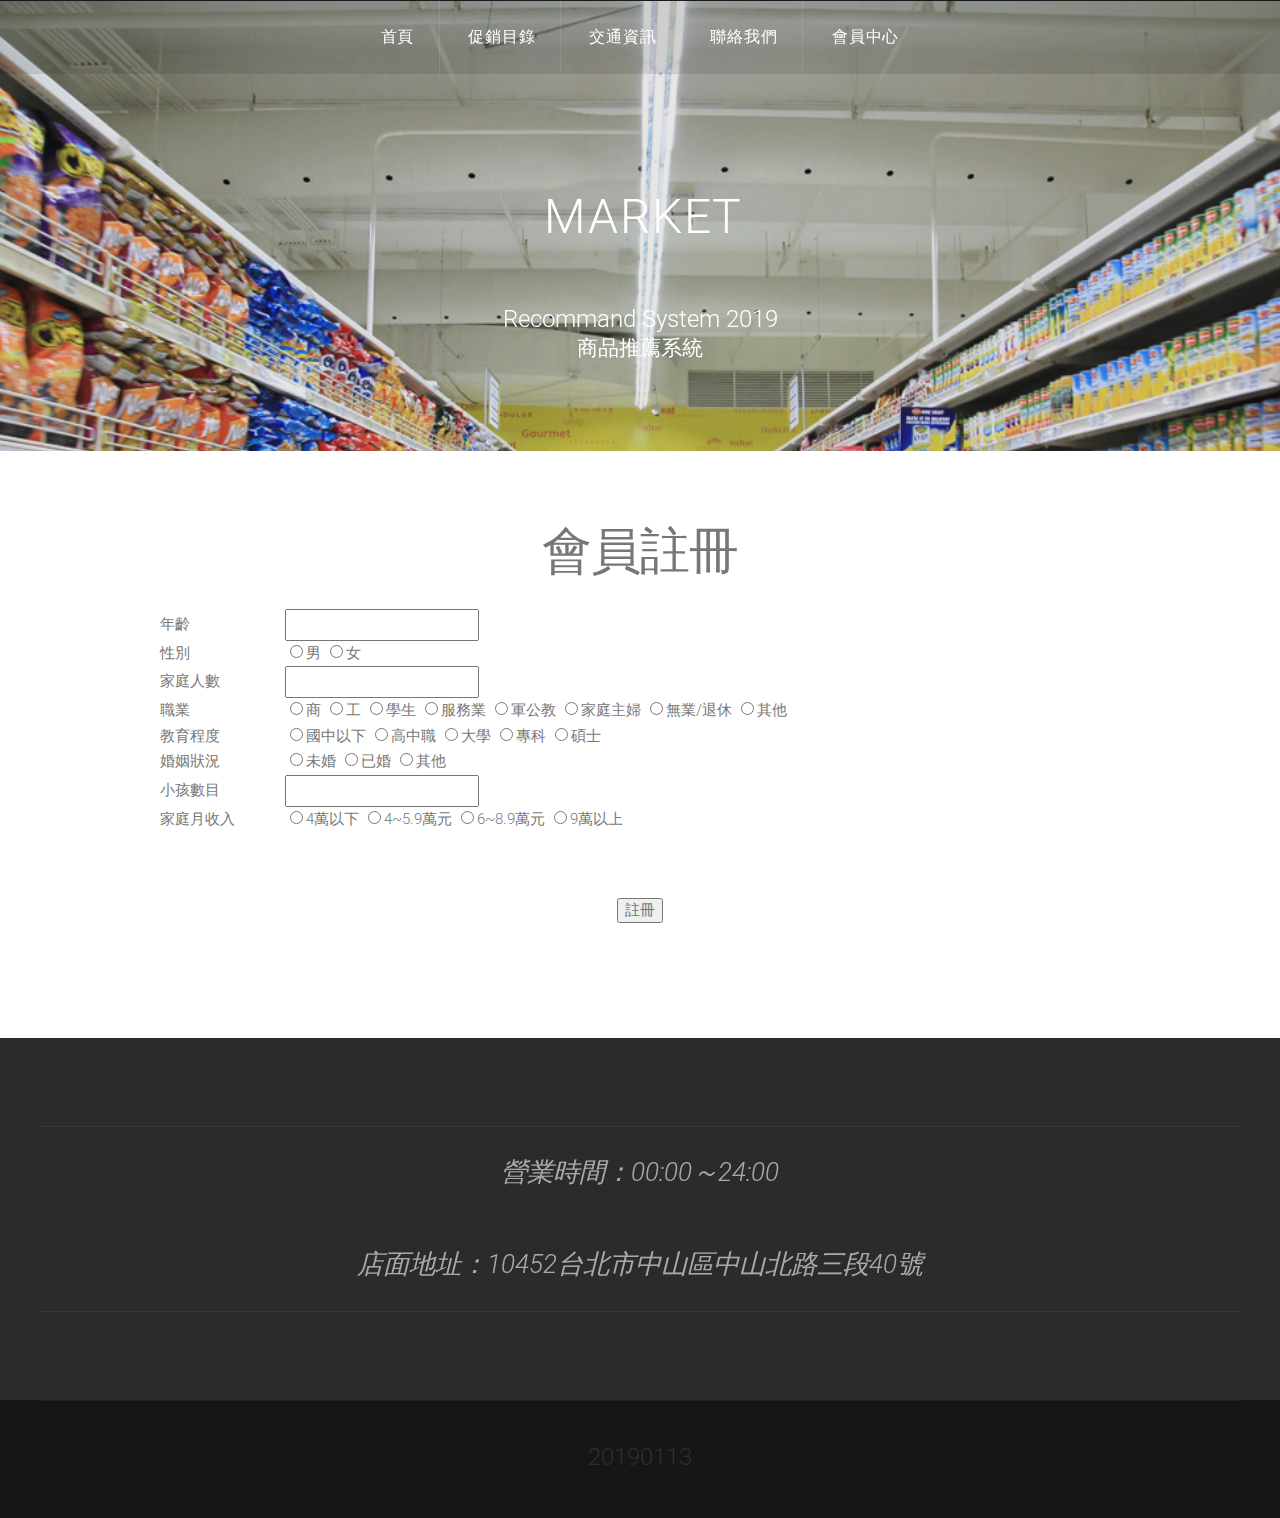
<file: powerbi/register.html>
<!DOCTYPE HTML>
<!--
	Linear by TEMPLATED
    templated.co @templatedco
    Released for free under the Creative Commons Attribution 3.0 license (templated.co/license)
-->
<html>
	<head>
		<title>會員中心</title>
		<meta http-equiv="content-type" content="text/html; charset=utf-8" />
		<meta name="description" content="" />
		<meta name="keywords" content="" />
		<link href='http://fonts.googleapis.com/css?family=Roboto:400,100,300,700,500,900' rel='stylesheet' type='text/css'>
		<script src="http://ajax.googleapis.com/ajax/libs/jquery/1.11.0/jquery.min.js"></script>
		<script src="js/skel.min.js"></script>
		<script src="js/skel-panels.min.js"></script>
		<script src="js/init.js"></script>
		<noscript>
			<link rel="stylesheet" href="css/skel-noscript.css" />
			<link rel="stylesheet" href="css/style.css" />
			<link rel="stylesheet" href="css/style-desktop.css" />
		</noscript>
	</head>
	<body>

	<!-- Header -->
		<div id="header">
			<div id="nav-wrapper"> 
				<!-- Nav -->
				<nav id="nav">
					<ul>
						<li><a href="home.html">首頁</a></li>
						<li><a href="agenda2.html">促銷目錄</a></li>
						<li><a href="local3.html">交通資訊</a></li>
						<li><a href="introduce4.html">聯絡我們</a></li>
						<li class="active"><a href="login.html">會員中心</a></li>
					</ul>
				</nav>
			</div>
			<div class="container"> 
				
				<!-- Logo -->
				<div id="logo">
					<h1><a href="home.html"><font size="10">M A R K E T</font></a></h1>
					<br><font color="white"><font size="5">Recommand System 2019</font></font></br>
					<span class="tag">商品推薦系統</span>
				</div>
			</div>
		</div>
	<!-- Header --> 

	<!-- Main -->
		<div id="main">
			<div id="content" class="container" align="center">
				<section>
					<header>
						<h2>會員註冊</h2>
						
					</header>
					<p></p>
				</section>
				<div id="search">
        <form action="register_complete.php" method="post" novalidate>
            <div id="search-input" >
				<table width="80%" border="1" align="center">
				<tr>
				<td>年齡</td>
				<td><input type="text" name="age" id="text1"></td>
				</tr>
				<tr>
				<td>性別</td>
				<td><input type="radio" name="gender" value="男">男
				<input type="radio" name="gender" value="女">女</td>
				</tr>
				<tr>
				<td>家庭人數</td>
				<td><input type="text" name="family_population" id="text1"></td>
				</tr>
				<tr>
				<td>職業</td>
				<td><input type="radio" name="career" value="商">商
				<input type="radio" name="career" value="工">工
				<input type="radio" name="career" value="學生">學生
				<input type="radio" name="career" value="服務業">服務業
				<input type="radio" name="career" value="軍公教">軍公教
				<input type="radio" name="career" value="家庭主婦">家庭主婦
				<input type="radio" name="career" value="無業/退休">無業/退休
				<input type="radio" name="career" value="其他">其他</td>
				</tr>
				<tr>
				<td>教育程度</td>
				<td><input type="radio" name="education" value="國中以下">國中以下
				<input type="radio" name="education" value="高中職">高中職
				<input type="radio" name="education" value="大學">大學
				<input type="radio" name="education" value="專科">專科
				<input type="radio" name="education" value="碩士">碩士</td>
				</tr>
				<tr>
				<td>婚姻狀況</td>
				<td><input type="radio" name="married_status" value="未婚">未婚
				<input type="radio" name="married_status" value="已婚">已婚
				<input type="radio" name="married_status" value="其他">其他</td>
				</tr>
				<tr>
				<td>小孩數目</td>
				<td><input type="text" name="child_num" id="text1"></td>
				</tr>
				<tr>
				<td>家庭月收入</td>
				<td><input type="radio" name="family_monthly_income" value="4萬以下">4萬以下
				<input type="radio" name="family_monthly_income" value="4~5.9萬元">4~5.9萬元
				<input type="radio" name="family_monthly_income" value="6~8.9萬元">6~8.9萬元
				<input type="radio" name="family_monthly_income" value="9萬以上">9萬以上</td>
				</tr>
				</table>
            </div>
			<br></br>
            <input id="input-button" type="submit" value="註冊">
			<br></br>
        </form>
    </div>
		</div>
		</div>
	<!-- /Main -->

	<!-- Tweet -->
		<div id="tweet">
			<div class="container">
				<section>
					<blockquote>營業時間：00:00～24:00</blockquote>
					<blockquote>店面地址：10452台北市中山區中山北路三段40號</blockquote>
				</section>
			</div>
		</div>
	<!-- /Tweet -->

	<div id="copyright">
		<div class="container">
			<font size="5">20190113</font>
		</div>
	</div>


	</body>
</html>
</file>
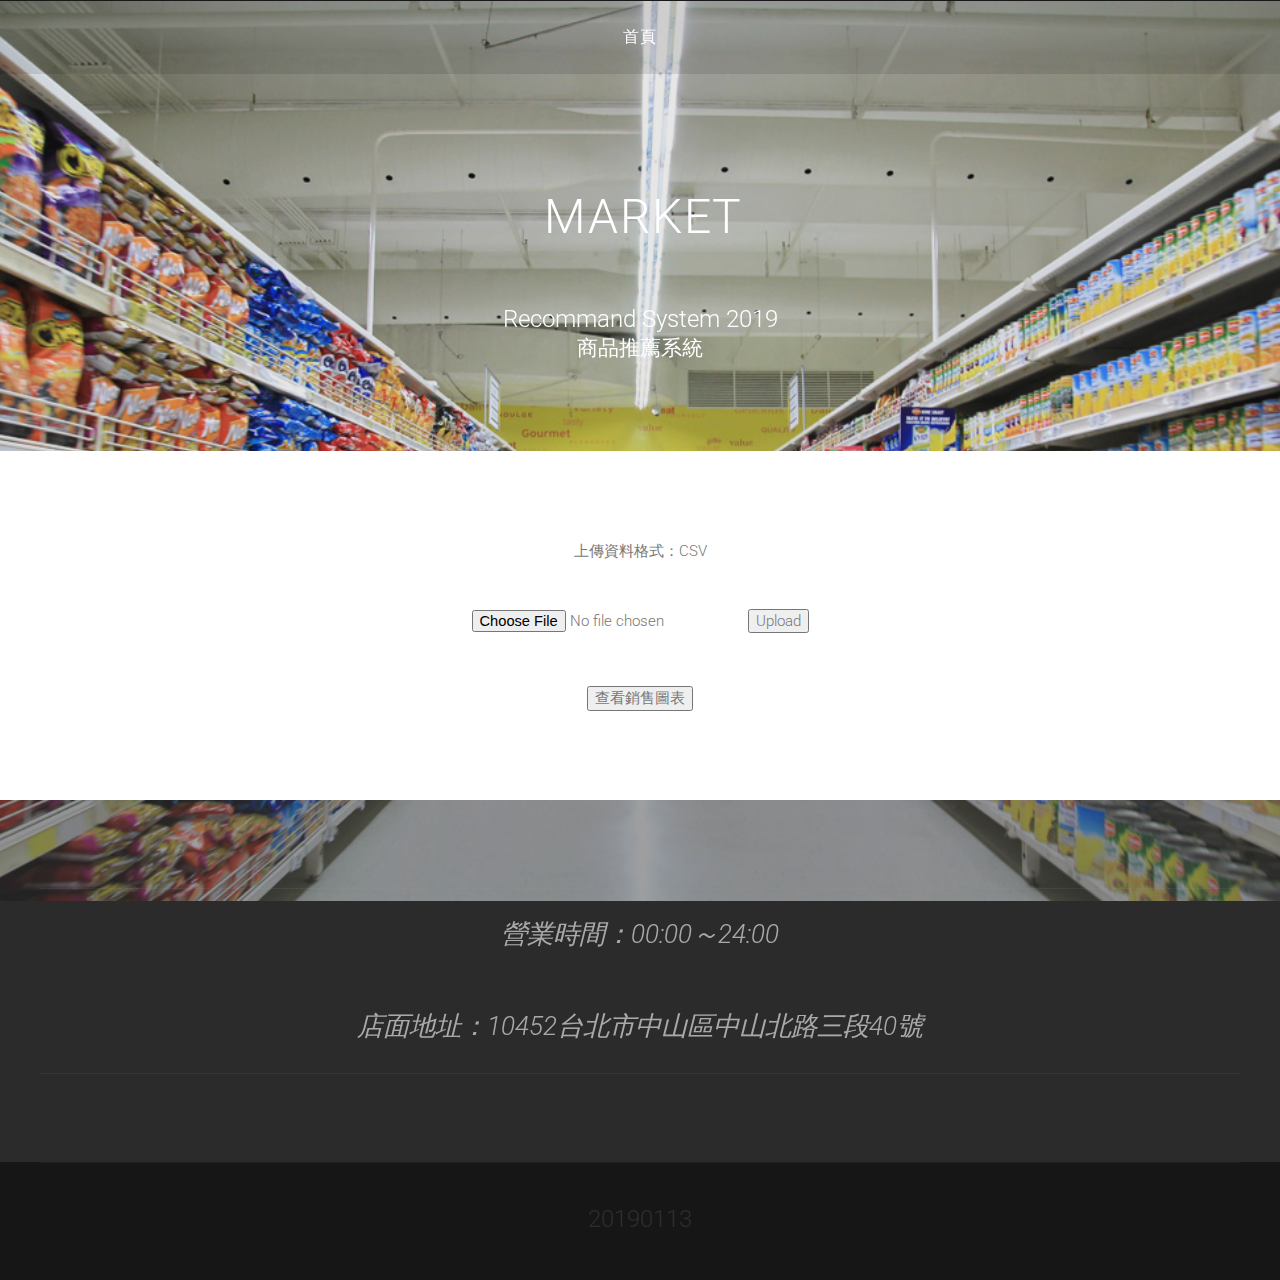
<file: powerbi/upload.html>
<!DOCTYPE HTML>
<!--
	Linear by TEMPLATED
    templated.co @templatedco
    Released for free under the Creative Commons Attribution 3.0 license (templated.co/license)
-->
<html>
	<head>
		<title>會員中心</title>
		<meta http-equiv="content-type" content="text/html; charset=utf-8" />
		<meta name="description" content="" />
		<meta name="keywords" content="" />
		<link href='http://fonts.googleapis.com/css?family=Roboto:400,100,300,700,500,900' rel='stylesheet' type='text/css'>
		<script src="http://ajax.googleapis.com/ajax/libs/jquery/1.11.0/jquery.min.js"></script>
		<script src="js/skel.min.js"></script>
		<script src="js/skel-panels.min.js"></script>
		<script src="js/init.js"></script>
		<noscript>
			<link rel="stylesheet" href="css/skel-noscript.css" />
			<link rel="stylesheet" href="css/style.css" />
			<link rel="stylesheet" href="css/style-desktop.css" />
		</noscript>
	</head>
	<body>

	<!-- Header -->
		<div id="header">
			<div id="nav-wrapper"> 
				<!-- Nav -->
				<nav id="nav">
					<ul>
						<li><a href="home.html">首頁</a></li>
					</ul>
				</nav>
			</div>
			<div class="container"> 
				
				<!-- Logo -->
				<div id="logo">
					<h1><a href="home.html"><font size="10">M A R K E T</font></a></h1>
					<br><font color="white"><font size="5">Recommand System 2019</font></font></br>
					<span class="tag">商品推薦系統</span>
				</div>
			</div>
		</div>
	<!-- Header --> 

	<!-- Main -->
		<div id="main">
			<div id="content" class="container" align="center">
				<section>
					<header>
						<h1>上傳資料格式：CSV</h1>
					</header>
					<p></p>
				</section>
				<div id="search">
					<form action="new2.php" method="post" enctype="multipart/form-data">
						<input type="file" name="myfile" id="myfile">
						<input type="submit" name="submit" value="Upload">
					</form>
					<br></br>
					<a href="power.html"><input id="button" type="submit" value="查看銷售圖表"></a>
				</div>
			</div>
		</div>
	<!-- /Main -->

	<!-- Tweet -->
		<div id="tweet">
			<div class="container">
				<section>
					<blockquote>營業時間：00:00～24:00</blockquote>
					<blockquote>店面地址：10452台北市中山區中山北路三段40號</blockquote>
				</section>
			</div>
		</div>
	<!-- /Tweet -->

	<div id="copyright">
		<div class="container">
			<font size="5">20190113</font>
		</div>
	</div>
	

	</body>
</html>
</file>
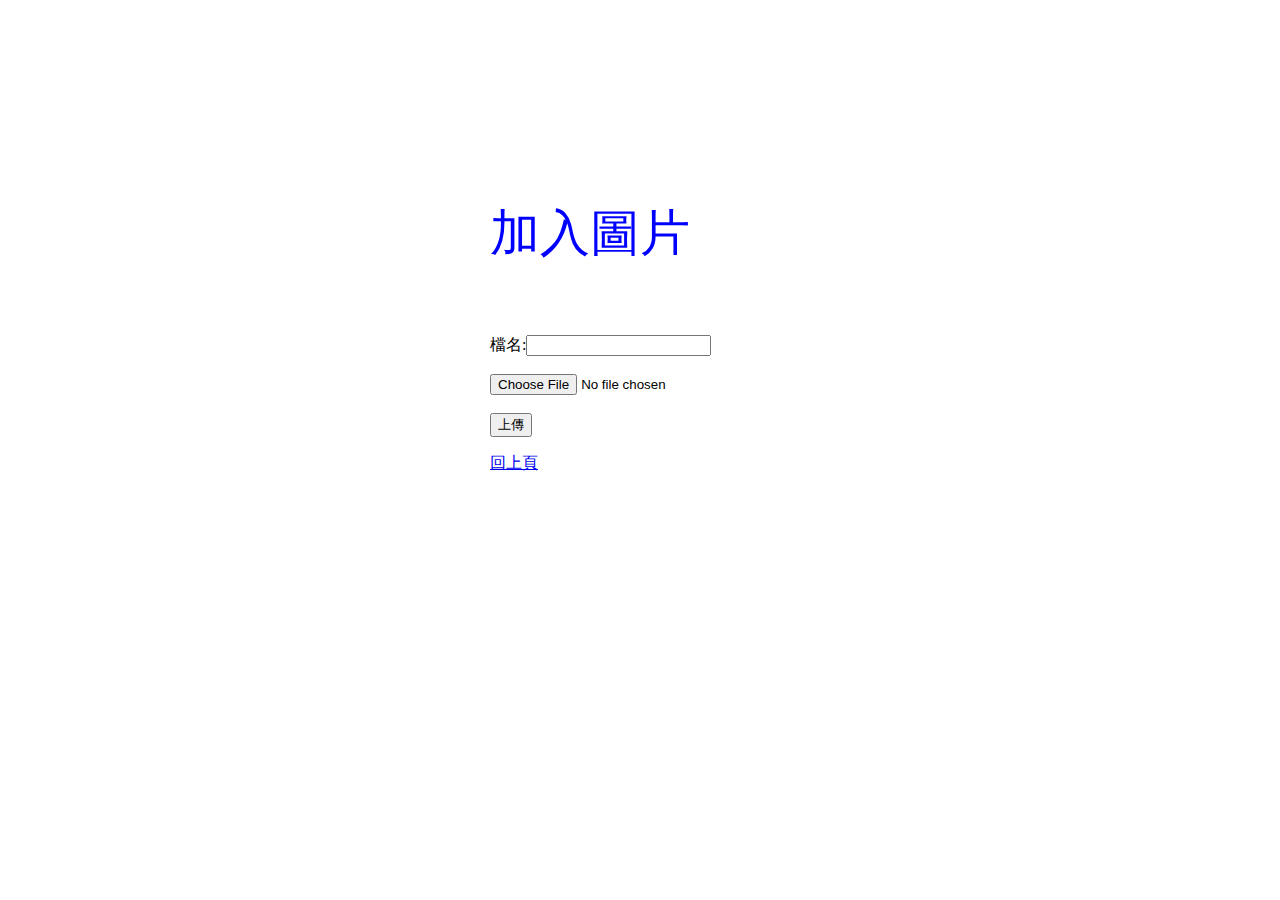
<file: 舊系統/market/addimg.html>
<html>
<head>
<?php require("header.html")?>
<style>
div {
position:absolute; 
width:300px; 
height:600px;
    top:0; 
bottom:0; 
left:0; 
right:0; 
margin:auto;
}
<title>加入圖片</title>
</style>
</head>
<body>
<div>
<p style="font-size:50px; color:blue;">加入圖片</p>
<form action="addimg.php" method="post" enctype="multipart/form-data">
  <br>
	檔名:<input type="text" name="name" ><br><br>
	<Input Type="file" Name="upfile" ><br><br>
	<Input Type="submit" value="上傳">
</form>
<a href="itemdata.php">回上頁</a>
</div>
</body>
</html>
</file>
<file: powerbi/css/style.css>
/*
	Linear by TEMPLATED
    templated.co @templatedco
    Released for free under the Creative Commons Attribution 3.0 license (templated.co/license)
*/

@charset 'UTF-8';

@font-face{font-family:'FontAwesome';src:url('font/fontawesome-webfont.eot?v=4.0.1');src:url('font/fontawesome-webfont.eot?#iefix&v=4.0.1') format('embedded-opentype'),url('font/fontawesome-webfont.woff?v=4.0.1') format('woff'),url('font/fontawesome-webfont.ttf?v=4.0.1') format('truetype'),url('font/fontawesome-webfont.svg?v=4.0.1#fontawesomeregular') format('svg');font-weight:normal;font-style:normal}

/*********************************************************************************/
/* Basic                                                                         */
/*********************************************************************************/

	body
	{
		margin: 0;
		padding: 0;
		background: #161616;
	}

	body,input,textarea,select
	{
		font-family: 'Roboto', sans-serif;
		font-size: 11pt;
		font-weight: 300;
		line-height: 1.75em;
		color: #777;
	}

	h1,h2,h3,h4,h5,h6
	{
		font-weight: 300;
		color: #777;
	}
	
		h2
		{
			letter-spacing: -0.025em;
		}
	
		h1 a, h2 a, h3 a, h4 a, h5 a, h6 a
		{
			color: inherit;
			text-decoration: none;
		}
		
	strong, b
	{
		font-weight: 500;
		color: #000000;
	}
	
	em, i
	{
		font-style: italic;
	}

	a
	{
		text-decoration: none;
		color: #80BA8E;
	}
	
	a:hover
	{
		text-decoration: underline;
	}

	sub
	{
		position: relative;
		top: 0.5em;
		font-size: 0.8em;
	}
	
	sup
	{
		position: relative;
		top: -0.5em;
		font-size: 0.8em;
	}
	
	hr
	{
		border: 0;
		border-top: solid 1px #ddd;
		margin: 6em 0 0 0;
		padding: 6em 0 0 0;
	}
	
	blockquote
	{
		border-left: solid 0.5em #ddd;
		padding: 1em 0 1em 2em;
		font-style: italic;
	}
	
	p, ul, ol, dl, table
	{
		margin-bottom: 1em;
	}

	header
	{
		margin-bottom: 1.6em;
	}
	
		header h2
		{
		}

		header .byline
		{
			display: block;
			margin: 1.5em 0 0 0;
			padding: 0 0 0.5em 0;
		}
		
	footer
	{
		margin-top: 1em;
	}

	br.clear
	{
		clear: both;
	}

	.pennant
	{
		color: #bbb;
	}

	/* Sections/Articles */
	
		section,
		article
		{
			margin-bottom: 3em;
		}
		
		section > :last-child,
		article > :last-child
		{
			margin-bottom: 0;
		}

		section:last-child,
		article:last-child
		{
			margin-bottom: 0;
		}

		.row > section,
		.row > article
		{
			margin-bottom: 0;
		}

	/* Images */

		.image
		{
			display: inline-block;
		}
		
			.image img
			{
				display: block;
				width: 100%;
			}

			.image.featured
			{
				display: block;
				width: 100%;
				margin: 0 0 2em 0;
			}
			
			.image.full
			{
				display: block;
				width: 100%;
				margin-bottom: 2em;
			}
			
			.image.left
			{
				float: left;
				margin: 0 2em 2em 0;
			}
			
			.image.centered
			{
				display: block;
				margin: 0 0 2em 0;
			}

				.image.centered img
				{
					margin: 0 auto;
					width: auto;
				}

	/* Lists */

		ul.default
		{
			margin: 0;
			padding: 0em 0em 1.5em 0em;
			list-style: none;
		}
		
			ul.default li
			{
				padding: 0.60em 0em;
				font-size: 0.95em;
				border-top: 1px solid;
				border-color: rgba(0,0,0,.1);
			}		
		
			ul.default li:first-child
			{
				padding-top: 0;
				border-top: none;
			}
	
			ul.default {
			}
		
		ul.style li {
			margin: 0;
			padding: 2em 0em 1.5em 0em;
			border-top: 1px solid;
			border-color: rgba(0,0,0,.1);
		}
		
		ul.style li:first-child
		{
			padding-top: 0;
			border-top: none;
		}
		
		ul.style img {
			float: left;
			margin-right: 20px;
		}
		
		ul.style a {
			color: #434343;
		}
		
		ul.style .posted {
			padding: 0em 0em 1em 0em;
			letter-spacing: 1px;
			text-transform: uppercase;
			font-size: 8pt;
			color: #A2A2A2;
		}
		
		ul.style .first {
			padding-top: 0px;
			border-top: none;
		}
							

	/* Buttons */
		
	.button
	{
		position: relative;
		display: inline-block;
		background: #80BA8E;
		padding: 0.8em 2em;
		text-decoration: none !important;
		font-size: 1.2em;
		font-weight: 300;
		color: #FFF !important;
		-moz-transition: color 0.35s ease-in-out, background-color 0.35s ease-in-out;
		-webkit-transition: color 0.35s ease-in-out, background-color 0.35s ease-in-out;
		-o-transition: color 0.35s ease-in-out, background-color 0.35s ease-in-out;
		-ms-transition: color 0.35s ease-in-out, background-color 0.35s ease-in-out;
		transition: color 0.35s ease-in-out, background-color 0.35s ease-in-out;
		text-align: center;
		border-radius: 0.25em;
	}

	.button:hover
	{
		background: #70AA7E;
		color: #FFF !important;
	}

/*********************************************************************************/
/* Icons                                                                         */
/* Powered by Font Awesome by Dave Gandy | http://fontawesome.io                 */
/* Licensed under the SIL OFL 1.1 (font), MIT (CSS)                              */
/*********************************************************************************/

	.fa
	{
		text-decoration: none;
	}

		.fa.solo
		{
		}
		
			.fa.solo span
			{
				display: none;
			}

		.fa:before
		{
			display:inline-block;
			font-family: FontAwesome;
			font-size: 1.25em;
			text-decoration: none;
			font-style: normal;
			font-weight: normal;
			line-height: 1;
			-webkit-font-smoothing:antialiased;
			-moz-osx-font-smoothing:grayscale;
		}

		.fa-lg{font-size:1.3333333333333333em;line-height:.75em;vertical-align:-15%}
		.fa-2x{font-size:2em}
		.fa-3x{font-size:3em}
		.fa-4x{font-size:4em}
		.fa-5x{font-size:5em}
		.fa-fw{width:1.2857142857142858em;text-align:center}
		.fa-ul{padding-left:0;margin-left:2.142857142857143em;list-style-type:none}.fa-ul>li{position:relative}
		.fa-li{position:absolute;left:-2.142857142857143em;width:2.142857142857143em;top:.14285714285714285em;text-align:center}.fa-li.fa-lg{left:-1.8571428571428572em}
		.fa-border{padding:.2em .25em .15em;border:solid .08em #eee;border-radius:.1em}
		.pull-right{float:right}
		.pull-left{float:left}
		.fa.pull-left{margin-right:.3em}
		.fa.pull-right{margin-left:.3em}
		.fa-spin{-webkit-animation:spin 2s infinite linear;-moz-animation:spin 2s infinite linear;-o-animation:spin 2s infinite linear;animation:spin 2s infinite linear}
		@-moz-keyframes spin{0%{-moz-transform:rotate(0deg)} 100%{-moz-transform:rotate(359deg)}}@-webkit-keyframes spin{0%{-webkit-transform:rotate(0deg)} 100%{-webkit-transform:rotate(359deg)}}@-o-keyframes spin{0%{-o-transform:rotate(0deg)} 100%{-o-transform:rotate(359deg)}}@-ms-keyframes spin{0%{-ms-transform:rotate(0deg)} 100%{-ms-transform:rotate(359deg)}}@keyframes spin{0%{transform:rotate(0deg)} 100%{transform:rotate(359deg)}}.fa-rotate-90{filter:progid:DXImageTransform.Microsoft.BasicImage(rotation=1);-webkit-transform:rotate(90deg);-moz-transform:rotate(90deg);-ms-transform:rotate(90deg);-o-transform:rotate(90deg);transform:rotate(90deg)}
		.fa-rotate-180{filter:progid:DXImageTransform.Microsoft.BasicImage(rotation=2);-webkit-transform:rotate(180deg);-moz-transform:rotate(180deg);-ms-transform:rotate(180deg);-o-transform:rotate(180deg);transform:rotate(180deg)}
		.fa-rotate-270{filter:progid:DXImageTransform.Microsoft.BasicImage(rotation=3);-webkit-transform:rotate(270deg);-moz-transform:rotate(270deg);-ms-transform:rotate(270deg);-o-transform:rotate(270deg);transform:rotate(270deg)}
		.fa-flip-horizontal{filter:progid:DXImageTransform.Microsoft.BasicImage(rotation=0, mirror=1);-webkit-transform:scale(-1, 1);-moz-transform:scale(-1, 1);-ms-transform:scale(-1, 1);-o-transform:scale(-1, 1);transform:scale(-1, 1)}
		.fa-flip-vertical{filter:progid:DXImageTransform.Microsoft.BasicImage(rotation=2, mirror=1);-webkit-transform:scale(1, -1);-moz-transform:scale(1, -1);-ms-transform:scale(1, -1);-o-transform:scale(1, -1);transform:scale(1, -1)}
		.fa-stack{position:relative;display:inline-block;width:2em;height:2em;line-height:2em;vertical-align:middle}
		.fa-stack-1x,.fa-stack-2x{position:absolute;left:0;width:100%;text-align:center}
		.fa-stack-1x{line-height:inherit}
		.fa-stack-2x{font-size:2em}
		.fa-inverse{color:#fff}
		.fa-glass:before{content:"\f000"}
		.fa-music:before{content:"\f001"}
		.fa-search:before{content:"\f002"}
		.fa-envelope-o:before{content:"\f003"}
		.fa-heart:before{content:"\f004"}
		.fa-star:before{content:"\f005"}
		.fa-star-o:before{content:"\f006"}
		.fa-user:before{content:"\f007"}
		.fa-film:before{content:"\f008"}
		.fa-th-large:before{content:"\f009"}
		.fa-th:before{content:"\f00a"}
		.fa-th-list:before{content:"\f00b"}
		.fa-check:before{content:"\f00c"}
		.fa-times:before{content:"\f00d"}
		.fa-search-plus:before{content:"\f00e"}
		.fa-search-minus:before{content:"\f010"}
		.fa-power-off:before{content:"\f011"}
		.fa-signal:before{content:"\f012"}
		.fa-gear:before,.fa-cog:before{content:"\f013"}
		.fa-trash-o:before{content:"\f014"}
		.fa-home:before{content:"\f015"}
		.fa-file-o:before{content:"\f016"}
		.fa-clock-o:before{content:"\f017"}
		.fa-road:before{content:"\f018"}
		.fa-download:before{content:"\f019"}
		.fa-arrow-circle-o-down:before{content:"\f01a"}
		.fa-arrow-circle-o-up:before{content:"\f01b"}
		.fa-inbox:before{content:"\f01c"}
		.fa-play-circle-o:before{content:"\f01d"}
		.fa-rotate-right:before,.fa-repeat:before{content:"\f01e"}
		.fa-refresh:before{content:"\f021"}
		.fa-list-alt:before{content:"\f022"}
		.fa-lock:before{content:"\f023"}
		.fa-flag:before{content:"\f024"}
		.fa-headphones:before{content:"\f025"}
		.fa-volume-off:before{content:"\f026"}
		.fa-volume-down:before{content:"\f027"}
		.fa-volume-up:before{content:"\f028"}
		.fa-qrcode:before{content:"\f029"}
		.fa-barcode:before{content:"\f02a"}
		.fa-tag:before{content:"\f02b"}
		.fa-tags:before{content:"\f02c"}
		.fa-book:before{content:"\f02d"}
		.fa-bookmark:before{content:"\f02e"}
		.fa-print:before{content:"\f02f"}
		.fa-camera:before{content:"\f030"}
		.fa-font:before{content:"\f031"}
		.fa-bold:before{content:"\f032"}
		.fa-italic:before{content:"\f033"}
		.fa-text-height:before{content:"\f034"}
		.fa-text-width:before{content:"\f035"}
		.fa-align-left:before{content:"\f036"}
		.fa-align-center:before{content:"\f037"}
		.fa-align-right:before{content:"\f038"}
		.fa-align-justify:before{content:"\f039"}
		.fa-list:before{content:"\f03a"}
		.fa-dedent:before,.fa-outdent:before{content:"\f03b"}
		.fa-indent:before{content:"\f03c"}
		.fa-video-camera:before{content:"\f03d"}
		.fa-picture-o:before{content:"\f03e"}
		.fa-pencil:before{content:"\f040"}
		.fa-map-marker:before{content:"\f041"}
		.fa-adjust:before{content:"\f042"}
		.fa-tint:before{content:"\f043"}
		.fa-edit:before,.fa-pencil-square-o:before{content:"\f044"}
		.fa-share-square-o:before{content:"\f045"}
		.fa-check-square-o:before{content:"\f046"}
		.fa-move:before{content:"\f047"}
		.fa-step-backward:before{content:"\f048"}
		.fa-fast-backward:before{content:"\f049"}
		.fa-backward:before{content:"\f04a"}
		.fa-play:before{content:"\f04b"}
		.fa-pause:before{content:"\f04c"}
		.fa-stop:before{content:"\f04d"}
		.fa-forward:before{content:"\f04e"}
		.fa-fast-forward:before{content:"\f050"}
		.fa-step-forward:before{content:"\f051"}
		.fa-eject:before{content:"\f052"}
		.fa-chevron-left:before{content:"\f053"}
		.fa-chevron-right:before{content:"\f054"}
		.fa-plus-circle:before{content:"\f055"}
		.fa-minus-circle:before{content:"\f056"}
		.fa-times-circle:before{content:"\f057"}
		.fa-check-circle:before{content:"\f058"}
		.fa-question-circle:before{content:"\f059"}
		.fa-info-circle:before{content:"\f05a"}
		.fa-crosshairs:before{content:"\f05b"}
		.fa-times-circle-o:before{content:"\f05c"}
		.fa-check-circle-o:before{content:"\f05d"}
		.fa-ban:before{content:"\f05e"}
		.fa-arrow-left:before{content:"\f060"}
		.fa-arrow-right:before{content:"\f061"}
		.fa-arrow-up:before{content:"\f062"}
		.fa-arrow-down:before{content:"\f063"}
		.fa-mail-forward:before,.fa-share:before{content:"\f064"}
		.fa-resize-full:before{content:"\f065"}
		.fa-resize-small:before{content:"\f066"}
		.fa-plus:before{content:"\f067"}
		.fa-minus:before{content:"\f068"}
		.fa-asterisk:before{content:"\f069"}
		.fa-exclamation-circle:before{content:"\f06a"}
		.fa-gift:before{content:"\f06b"}
		.fa-leaf:before{content:"\f06c"}
		.fa-fire:before{content:"\f06d"}
		.fa-eye:before{content:"\f06e"}
		.fa-eye-slash:before{content:"\f070"}
		.fa-warning:before,.fa-exclamation-triangle:before{content:"\f071"}
		.fa-plane:before{content:"\f072"}
		.fa-calendar:before{content:"\f073"}
		.fa-random:before{content:"\f074"}
		.fa-comment:before{content:"\f075"}
		.fa-magnet:before{content:"\f076"}
		.fa-chevron-up:before{content:"\f077"}
		.fa-chevron-down:before{content:"\f078"}
		.fa-retweet:before{content:"\f079"}
		.fa-shopping-cart:before{content:"\f07a"}
		.fa-folder:before{content:"\f07b"}
		.fa-folder-open:before{content:"\f07c"}
		.fa-resize-vertical:before{content:"\f07d"}
		.fa-resize-horizontal:before{content:"\f07e"}
		.fa-bar-chart-o:before{content:"\f080"}
		.fa-twitter-square:before{content:"\f081"}
		.fa-facebook-square:before{content:"\f082"}
		.fa-camera-retro:before{content:"\f083"}
		.fa-key:before{content:"\f084"}
		.fa-gears:before,.fa-cogs:before{content:"\f085"}
		.fa-comments:before{content:"\f086"}
		.fa-thumbs-o-up:before{content:"\f087"}
		.fa-thumbs-o-down:before{content:"\f088"}
		.fa-star-half:before{content:"\f089"}
		.fa-heart-o:before{content:"\f08a"}
		.fa-sign-out:before{content:"\f08b"}
		.fa-linkedin-square:before{content:"\f08c"}
		.fa-thumb-tack:before{content:"\f08d"}
		.fa-external-link:before{content:"\f08e"}
		.fa-sign-in:before{content:"\f090"}
		.fa-trophy:before{content:"\f091"}
		.fa-github-square:before{content:"\f092"}
		.fa-upload:before{content:"\f093"}
		.fa-lemon-o:before{content:"\f094"}
		.fa-phone:before{content:"\f095"}
		.fa-square-o:before{content:"\f096"}
		.fa-bookmark-o:before{content:"\f097"}
		.fa-phone-square:before{content:"\f098"}
		.fa-twitter:before{content:"\f099"}
		.fa-facebook:before{content:"\f09a"}
		.fa-github:before{content:"\f09b"}
		.fa-unlock:before{content:"\f09c"}
		.fa-credit-card:before{content:"\f09d"}
		.fa-rss:before{content:"\f09e"}
		.fa-hdd-o:before{content:"\f0a0"}
		.fa-bullhorn:before{content:"\f0a1"}
		.fa-bell:before{content:"\f0f3"}
		.fa-certificate:before{content:"\f0a3"}
		.fa-hand-o-right:before{content:"\f0a4"}
		.fa-hand-o-left:before{content:"\f0a5"}
		.fa-hand-o-up:before{content:"\f0a6"}
		.fa-hand-o-down:before{content:"\f0a7"}
		.fa-arrow-circle-left:before{content:"\f0a8"}
		.fa-arrow-circle-right:before{content:"\f0a9"}
		.fa-arrow-circle-up:before{content:"\f0aa"}
		.fa-arrow-circle-down:before{content:"\f0ab"}
		.fa-globe:before{content:"\f0ac"}
		.fa-wrench:before{content:"\f0ad"}
		.fa-tasks:before{content:"\f0ae"}
		.fa-filter:before{content:"\f0b0"}
		.fa-briefcase:before{content:"\f0b1"}
		.fa-fullscreen:before{content:"\f0b2"}
		.fa-group:before{content:"\f0c0"}
		.fa-chain:before,.fa-link:before{content:"\f0c1"}
		.fa-cloud:before{content:"\f0c2"}
		.fa-flask:before{content:"\f0c3"}
		.fa-cut:before,.fa-scissors:before{content:"\f0c4"}
		.fa-copy:before,.fa-files-o:before{content:"\f0c5"}
		.fa-paperclip:before{content:"\f0c6"}
		.fa-save:before,.fa-floppy-o:before{content:"\f0c7"}
		.fa-square:before{content:"\f0c8"}
		.fa-reorder:before{content:"\f0c9"}
		.fa-list-ul:before{content:"\f0ca"}
		.fa-list-ol:before{content:"\f0cb"}
		.fa-strikethrough:before{content:"\f0cc"}
		.fa-underline:before{content:"\f0cd"}
		.fa-table:before{content:"\f0ce"}
		.fa-magic:before{content:"\f0d0"}
		.fa-truck:before{content:"\f0d1"}
		.fa-pinterest:before{content:"\f0d2"}
		.fa-pinterest-square:before{content:"\f0d3"}
		.fa-google-plus-square:before{content:"\f0d4"}
		.fa-google-plus:before{content:"\f0d5"}
		.fa-money:before{content:"\f0d6"}
		.fa-caret-down:before{content:"\f0d7"}
		.fa-caret-up:before{content:"\f0d8"}
		.fa-caret-left:before{content:"\f0d9"}
		.fa-caret-right:before{content:"\f0da"}
		.fa-columns:before{content:"\f0db"}
		.fa-unsorted:before,.fa-sort:before{content:"\f0dc"}
		.fa-sort-down:before,.fa-sort-asc:before{content:"\f0dd"}
		.fa-sort-up:before,.fa-sort-desc:before{content:"\f0de"}
		.fa-envelope:before{content:"\f0e0"}
		.fa-linkedin:before{content:"\f0e1"}
		.fa-rotate-left:before,.fa-undo:before{content:"\f0e2"}
		.fa-legal:before,.fa-gavel:before{content:"\f0e3"}
		.fa-dashboard:before,.fa-tachometer:before{content:"\f0e4"}
		.fa-comment-o:before{content:"\f0e5"}
		.fa-comments-o:before{content:"\f0e6"}
		.fa-flash:before,.fa-bolt:before{content:"\f0e7"}
		.fa-sitemap:before{content:"\f0e8"}
		.fa-umbrella:before{content:"\f0e9"}
		.fa-paste:before,.fa-clipboard:before{content:"\f0ea"}
		.fa-lightbulb-o:before{content:"\f0eb"}
		.fa-exchange:before{content:"\f0ec"}
		.fa-cloud-download:before{content:"\f0ed"}
		.fa-cloud-upload:before{content:"\f0ee"}
		.fa-user-md:before{content:"\f0f0"}
		.fa-stethoscope:before{content:"\f0f1"}
		.fa-suitcase:before{content:"\f0f2"}
		.fa-bell-o:before{content:"\f0a2"}
		.fa-coffee:before{content:"\f0f4"}
		.fa-cutlery:before{content:"\f0f5"}
		.fa-file-text-o:before{content:"\f0f6"}
		.fa-building:before{content:"\f0f7"}
		.fa-hospital:before{content:"\f0f8"}
		.fa-ambulance:before{content:"\f0f9"}
		.fa-medkit:before{content:"\f0fa"}
		.fa-fighter-jet:before{content:"\f0fb"}
		.fa-beer:before{content:"\f0fc"}
		.fa-h-square:before{content:"\f0fd"}
		.fa-plus-square:before{content:"\f0fe"}
		.fa-angle-double-left:before{content:"\f100"}
		.fa-angle-double-right:before{content:"\f101"}
		.fa-angle-double-up:before{content:"\f102"}
		.fa-angle-double-down:before{content:"\f103"}
		.fa-angle-left:before{content:"\f104"}
		.fa-angle-right:before{content:"\f105"}
		.fa-angle-up:before{content:"\f106"}
		.fa-angle-down:before{content:"\f107"}
		.fa-desktop:before{content:"\f108"}
		.fa-laptop:before{content:"\f109"}
		.fa-tablet:before{content:"\f10a"}
		.fa-mobile-phone:before,.fa-mobile:before{content:"\f10b"}
		.fa-circle-o:before{content:"\f10c"}
		.fa-quote-left:before{content:"\f10d"}
		.fa-quote-right:before{content:"\f10e"}
		.fa-spinner:before{content:"\f110"}
		.fa-circle:before{content:"\f111"}
		.fa-mail-reply:before,.fa-reply:before{content:"\f112"}
		.fa-github-alt:before{content:"\f113"}
		.fa-folder-o:before{content:"\f114"}
		.fa-folder-open-o:before{content:"\f115"}
		.fa-expand-o:before{content:"\f116"}
		.fa-collapse-o:before{content:"\f117"}
		.fa-smile-o:before{content:"\f118"}
		.fa-frown-o:before{content:"\f119"}
		.fa-meh-o:before{content:"\f11a"}
		.fa-gamepad:before{content:"\f11b"}
		.fa-keyboard-o:before{content:"\f11c"}
		.fa-flag-o:before{content:"\f11d"}
		.fa-flag-checkered:before{content:"\f11e"}
		.fa-terminal:before{content:"\f120"}
		.fa-code:before{content:"\f121"}
		.fa-reply-all:before{content:"\f122"}
		.fa-mail-reply-all:before{content:"\f122"}
		.fa-star-half-empty:before,.fa-star-half-full:before,.fa-star-half-o:before{content:"\f123"}
		.fa-location-arrow:before{content:"\f124"}
		.fa-crop:before{content:"\f125"}
		.fa-code-fork:before{content:"\f126"}
		.fa-unlink:before,.fa-chain-broken:before{content:"\f127"}
		.fa-question:before{content:"\f128"}
		.fa-info:before{content:"\f129"}
		.fa-exclamation:before{content:"\f12a"}
		.fa-superscript:before{content:"\f12b"}
		.fa-subscript:before{content:"\f12c"}
		.fa-eraser:before{content:"\f12d"}
		.fa-puzzle-piece:before{content:"\f12e"}
		.fa-microphone:before{content:"\f130"}
		.fa-microphone-slash:before{content:"\f131"}
		.fa-shield:before{content:"\f132"}
		.fa-calendar-o:before{content:"\f133"}
		.fa-fire-extinguisher:before{content:"\f134"}
		.fa-rocket:before{content:"\f135"}
		.fa-maxcdn:before{content:"\f136"}
		.fa-chevron-circle-left:before{content:"\f137"}
		.fa-chevron-circle-right:before{content:"\f138"}
		.fa-chevron-circle-up:before{content:"\f139"}
		.fa-chevron-circle-down:before{content:"\f13a"}
		.fa-html5:before{content:"\f13b"}
		.fa-css3:before{content:"\f13c"}
		.fa-anchor:before{content:"\f13d"}
		.fa-unlock-o:before{content:"\f13e"}
		.fa-bullseye:before{content:"\f140"}
		.fa-ellipsis-horizontal:before{content:"\f141"}
		.fa-ellipsis-vertical:before{content:"\f142"}
		.fa-rss-square:before{content:"\f143"}
		.fa-play-circle:before{content:"\f144"}
		.fa-ticket:before{content:"\f145"}
		.fa-minus-square:before{content:"\f146"}
		.fa-minus-square-o:before{content:"\f147"}
		.fa-level-up:before{content:"\f148"}
		.fa-level-down:before{content:"\f149"}
		.fa-check-square:before{content:"\f14a"}
		.fa-pencil-square:before{content:"\f14b"}
		.fa-external-link-square:before{content:"\f14c"}
		.fa-share-square:before{content:"\f14d"}
		.fa-compass:before{content:"\f14e"}
		.fa-toggle-down:before,.fa-caret-square-o-down:before{content:"\f150"}
		.fa-toggle-up:before,.fa-caret-square-o-up:before{content:"\f151"}
		.fa-toggle-right:before,.fa-caret-square-o-right:before{content:"\f152"}
		.fa-euro:before,.fa-eur:before{content:"\f153"}
		.fa-gbp:before{content:"\f154"}
		.fa-dollar:before,.fa-usd:before{content:"\f155"}
		.fa-rupee:before,.fa-inr:before{content:"\f156"}
		.fa-cny:before,.fa-rmb:before,.fa-yen:before,.fa-jpy:before{content:"\f157"}
		.fa-ruble:before,.fa-rouble:before,.fa-rub:before{content:"\f158"}
		.fa-won:before,.fa-krw:before{content:"\f159"}
		.fa-bitcoin:before,.fa-btc:before{content:"\f15a"}
		.fa-file:before{content:"\f15b"}
		.fa-file-text:before{content:"\f15c"}
		.fa-sort-alpha-asc:before{content:"\f15d"}
		.fa-sort-alpha-desc:before{content:"\f15e"}
		.fa-sort-amount-asc:before{content:"\f160"}
		.fa-sort-amount-desc:before{content:"\f161"}
		.fa-sort-numeric-asc:before{content:"\f162"}
		.fa-sort-numeric-desc:before{content:"\f163"}
		.fa-thumbs-up:before{content:"\f164"}
		.fa-thumbs-down:before{content:"\f165"}
		.fa-youtube-square:before{content:"\f166"}
		.fa-youtube:before{content:"\f167"}
		.fa-xing:before{content:"\f168"}
		.fa-xing-square:before{content:"\f169"}
		.fa-youtube-play:before{content:"\f16a"}
		.fa-dropbox:before{content:"\f16b"}
		.fa-stack-overflow:before{content:"\f16c"}
		.fa-instagram:before{content:"\f16d"}
		.fa-flickr:before{content:"\f16e"}
		.fa-adn:before{content:"\f170"}
		.fa-bitbucket:before{content:"\f171"}
		.fa-bitbucket-square:before{content:"\f172"}
		.fa-tumblr:before{content:"\f173"}
		.fa-tumblr-square:before{content:"\f174"}
		.fa-long-arrow-down:before{content:"\f175"}
		.fa-long-arrow-up:before{content:"\f176"}
		.fa-long-arrow-left:before{content:"\f177"}
		.fa-long-arrow-right:before{content:"\f178"}
		.fa-apple:before{content:"\f179"}
		.fa-windows:before{content:"\f17a"}
		.fa-android:before{content:"\f17b"}
		.fa-linux:before{content:"\f17c"}
		.fa-dribbble:before{content:"\f17d"}
		.fa-skype:before{content:"\f17e"}
		.fa-foursquare:before{content:"\f180"}
		.fa-trello:before{content:"\f181"}
		.fa-female:before{content:"\f182"}
		.fa-male:before{content:"\f183"}
		.fa-gittip:before{content:"\f184"}
		.fa-sun-o:before{content:"\f185"}
		.fa-moon-o:before{content:"\f186"}
		.fa-archive:before{content:"\f187"}
		.fa-bug:before{content:"\f188"}
		.fa-vk:before{content:"\f189"}
		.fa-weibo:before{content:"\f18a"}
		.fa-renren:before{content:"\f18b"}
		.fa-pagelines:before{content:"\f18c"}
		.fa-stack-exchange:before{content:"\f18d"}
		.fa-arrow-circle-o-right:before{content:"\f18e"}
		.fa-arrow-circle-o-left:before{content:"\f190"}
		.fa-toggle-left:before,.fa-caret-square-o-left:before{content:"\f191"}
		.fa-dot-circle-o:before{content:"\f192"}
		.fa-wheelchair:before{content:"\f193"}
		.fa-vimeo-square:before{content:"\f194"}
		.fa-turkish-lira:before,.fa-try:before{content:"\f195"}
		.fa-fax:before{content:"\f1ac"}
		.fa-share-alt:before{content:"\f1e0"}
		.fa-cubes:before{content:"\f1b3"}

/*********************************************************************************/
/* Social Icon Styles                                                            */
/*********************************************************************************/

	ul.contact
	{
		padding: 1.5em 0 0 0;
		list-style: none;
		cursor: default;
	}
	
	ul.contact li
	{
		display: inline-block;
		margin: 0 1em;
	}
	
	ul.contact li span
	{
		display: none;
		margin: 0;
		padding: 0;
	}
	
	ul.contact li a
	{
		color: inherit;
		font-size: 1.75em;
		display: inline-block;
		-moz-transition: color 0.35s ease-in-out, background-color 0.35s ease-in-out;
		-webkit-transition: color 0.35s ease-in-out, background-color 0.35s ease-in-out;
		-o-transition: color 0.35s ease-in-out, background-color 0.35s ease-in-out;
		-ms-transition: color 0.35s ease-in-out, background-color 0.35s ease-in-out;
		transition: color 0.35s ease-in-out, background-color 0.35s ease-in-out;
	}
	
	ul.contact li a:hover
	{
		color: #fff;
	}

/*********************************************************************************/
/* Header                                                                        */
/*********************************************************************************/

	#header
	{
		position: relative;
		background: url(../images/market.jpg) no-repeat bottom center;
		background-attachment: fixed;
		background-size: cover;
		text-align: center;
	}
	
		#header:before
		{
			content: '';
			position: absolute;
			left: 0;
			top: 0;
			width: 100%;
			height: 100%;
			background: rgba(64,64,64,0.125);
		}

/*********************************************************************************/
/* Logo                                                                          */
/*********************************************************************************/

	#logo
	{
		position: relative;
		z-index: 1;
	}
	
		#logo h1
		{
			color: #FFF;
		}
	
		#logo a
		{
			display: block;
			text-decoration: none;
			font-weight: 300;
			line-height: 1em;
			font-size: 7em;
			color: #FFF;
			letter-spacing: -0.05em;
			margin: 0 0 0.125em 0;
		}
		
		#logo span
		{
			font-size: 1.4em;
			color: #FFF;
		}

/*********************************************************************************/
/* Nav                                                                           */
/*********************************************************************************/

	#nav
	{
	}

		#nav-wrapper
		{
			background: rgba(0,0,0,.1);
			position: absolute;
			top: 0;
			left: 0;
			width: 100%;
		}
		
		#nav > ul
		{
			margin: 0;
			padding: 0;
			text-align: center;
		}

		#nav > ul > li
		{
			display: inline-block;
			border-right: 1px solid;
			border-color: rgba(255,255,255,.1);
		}
		
			#nav > ul > li:last-child
			{
				padding-right: 0;
				border-right: none;
			}

			#nav > ul > li > a,
			#nav > ul > li > span
			{
				display: inline-block;
				padding: 1.5em 1.5em;
				letter-spacing: 0.06em;
				text-decoration: none;
				text-transform: uppercase;
				font-size: 1.1em;
				outline: 0;
				color: #FFF;
			}

			#nav li.active a
			{
				color: #FFF;
			}

			#nav > ul > li > ul
			{
				display: none;
			}
	
/*********************************************************************************/
/* Main                                                                          */
/*********************************************************************************/

	#main
	{
		position: relative;
		background: #fff;
	}
	
	.homepage #content
	{
		text-align: center;
	}
	
	.homepage #content header h2
	{
	}

	#sidebar h2
	{
		display: block;
		padding-bottom: 0.50em;
	}

/*********************************************************************************/
/* Footer                                                                        */
/*********************************************************************************/
	
	#footer
	{
		position: relative;
		text-align: center;
	}
	
	#footer header h2
	{
		color: #FFF !important;
	}
	
	#footer header .byline
	{
		color: rgba(255,255,255,.2);
	}

/*********************************************************************************/
/* Copyright                                                                     */
/*********************************************************************************/
	
	#copyright
	{
		position: relative;
		text-align: center;
		color: #774535;
	}
	
	#copyright .container
	{
		padding: 3em 0em;
		border-top: 1px solid;
		border-color: rgba(255,255,255,.05);
		color:  rgba(255,255,255,.1);
	}
	
	#copyright a
	{
		text-decoration: none;
		color:  rgba(255,255,255,.2);
	}
	
/*********************************************************************************/
/* Featured                                                                      */
/*********************************************************************************/
	
	#featured
	{
		position: relative;
		background: #f2f2f2;
		text-align: center;
	}
	
	#featured h3
	{
		display: block;
		font-weight: 300;
	}

	#featured .pennant
	{
		font-size: 4em;
	}
	
	#featured .button
	{
		margin-top: 1.5em;
	}

/*********************************************************************************/
/* Tweet                                                                         */
/*********************************************************************************/
	
	#tweet
	{
		position: relative;
		text-align: center;
		background: url(../images/market.jpg) no-repeat center center;
		background-attachment: fixed;
		background-size: cover;
	}

		#tweet:before
		{
			content: '';
			position: absolute;
			left: 0;
			top: 0;
			width: 100%;
			height: 100%;
			background: rgba(64,64,64,0.5);
		}
	
		#tweet section
		{
			border-top: 1px solid;
			border-bottom: 1px solid;
			border-color: rgba(255,255,255,.1);
		}

		#tweet blockquote
		{
			position: relative;
			border: none;
			margin: 0;
			font-weight: 300;
			color: rgba(255,255,255,.6);
		}
</file>
<file: powerbi/css/style-desktop.css>
/*
	Linear by TEMPLATED
    templated.co @templatedco
    Released for free under the Creative Commons Attribution 3.0 license (templated.co/license)
*/

/*********************************************************************************/
/* Basic                                                                         */
/*********************************************************************************/

	body
	{
	}

	body,input,textarea,select
	{
	}

	header
	{
		margin-bottom: 1.6em;
	}
	
		header h2
		{
			font-size: 3.4em;
		}

		header .byline
		{
			font-size: 1.7em;
		}

/*********************************************************************************/
/* Header                                                                        */
/*********************************************************************************/

	#header
	{
		padding: 10em 0 6em 0;
	}

	.homepage #header
	{
		padding: 16em 0 12em 0;
	}

/*********************************************************************************/
/* Main                                                                          */
/*********************************************************************************/

	#main
	{
		padding: 6em 0em;
	}
	
	.homepage #content header h2
	{
		padding: 0.70em 0em;
		font-size: 2.2em;
	}

	#sidebar h2
	{
		font-size: 2.4em;
	}

/*********************************************************************************/
/* Footer                                                                        */
/*********************************************************************************/
	
	#footer
	{
		padding: 6em 0em;
	}
	
/*********************************************************************************/
/* Featured                                                                      */
/*********************************************************************************/
	
	#featured
	{
		padding: 6em 0em;
	}
	
	#featured h3
	{
		padding: 1.5em 0em;
		font-size: 1.6em;
	}

	#featured header
	{
		margin-bottom: 3em;
	}
	
	#featured p
	{
		line-height: 2em;
		font-size: 1.2em;
	}
	
/*********************************************************************************/
/* Tweet                                                                         */
/*********************************************************************************/
	
	#tweet
	{
		padding: 6em 0em;
	}

	#tweet blockquote
	{
		margin: 0;
		padding: 1em 4em;
		line-height: 1.5em;
		font-size: 1.8em;
	}
</file>
<file: powerbi/css/skel-noscript.css>
/* Resets (http://meyerweb.com/eric/tools/css/reset/ | v2.0 | 20110126 | License: none (public domain)) */

	html,body,div,span,applet,object,iframe,h1,h2,h3,h4,h5,h6,p,blockquote,pre,a,abbr,acronym,address,big,cite,code,del,dfn,em,img,ins,kbd,q,s,samp,small,strike,strong,sub,sup,tt,var,b,u,i,center,dl,dt,dd,ol,ul,li,fieldset,form,label,legend,table,caption,tbody,tfoot,thead,tr,th,td,article,aside,canvas,details,embed,figure,figcaption,footer,header,hgroup,menu,nav,output,ruby,section,summary,time,mark,audio,video{margin:0;padding:0;border:0;font-size:100%;font:inherit;vertical-align:baseline;}article,aside,details,figcaption,figure,footer,header,hgroup,menu,nav,section{display:block;}body{line-height:1;}ol,ul{list-style:none;}blockquote,q{quotes:none;}blockquote:before,blockquote:after,q:before,q:after{content:'';content:none;}table{border-collapse:collapse;border-spacing:0;}body{-webkit-text-size-adjust:none}

/* Box Model */

	*, *:before, *:after {
		-moz-box-sizing: border-box;
		-webkit-box-sizing: border-box;
		-o-box-sizing: border-box;
		-ms-box-sizing: border-box;
		box-sizing: border-box;
	}

/* Container */

	body {
		min-width: 1200px;
	}

	.container {
		width: 1200px;
		margin-left: auto;
		margin-right: auto;
	}

	/* Modifiers */
	
		.container.small {
			width: 900px;
		}

		.container.big {
			width: 100%;
			max-width: 1500px;
			min-width: 1200px;
		}

/* Grid */

	/* Cells */

		.\31 2u { width: 100% }
		.\31 1u { width: 91.6666666667% }
		.\31 0u { width: 83.3333333333% }
		.\39 u { width: 75% }
		.\38 u { width: 66.6666666667% }
		.\37 u { width: 58.3333333333% }
		.\36 u { width: 50% }
		.\35 u { width: 41.6666666667% }
		.\34 u { width: 33.3333333333% }
		.\33 u { width: 25% }
		.\32 u { width: 16.6666666667% }
		.\31 u { width: 8.3333333333% }
		.\-11u { margin-left: 91.6666666667% }
		.\-10u { margin-left: 83.3333333333% }
		.\-9u { margin-left: 75% }
		.\-8u { margin-left: 66.6666666667% }
		.\-7u { margin-left: 58.3333333333% }
		.\-6u { margin-left: 50% }
		.\-5u { margin-left: 41.6666666667% }
		.\-4u { margin-left: 33.3333333333% }
		.\-3u { margin-left: 25% }
		.\-2u { margin-left: 16.6666666667% }
		.\-1u { margin-left: 8.3333333333% }

		.row > * {
			padding: 50px 0 0 50px;
			float: left;
			-moz-box-sizing: border-box;
			-webkit-box-sizing: border-box;
			-o-box-sizing: border-box;
			-ms-box-sizing: border-box;
			box-sizing: border-box;
		}

		.row + .row > * {
			padding-top: 50px;
		}

		.row {
			margin-left: -50px;
		}

	/* Rows */

		.row:after {
			content: '';
			display: block;
			clear: both;
			height: 0;
		}

		.row:first-child > * {
			padding-top: 0;
		}

		.row > * {
			padding-top: 0;
		}

		/* Modifiers */

			/* Flush */

				.row.flush {
					margin-left: 0;
				}

				.row.flush > * {
					padding: 0 !important;
				}

			/* Quarter */

				.row.quarter > * {
					padding: 12.5px 0 0 12.5px;
				}

				.row.quarter + .row.quarter > * {
					padding-top: 12.5px;
				}

				.row.quarter {
					margin-left: -12.5px;
				}

			/* Half */

				.row.half > * {
					padding: 25px 0 0 25px;
				}

				.row.half + .row.half > * {
					padding-top: 25px;
				}

				.row.half {
					margin-left: -25px;
				}

			/* One and (a) Half */

				.row.oneandhalf > * {
					padding: 75px 0 0 75px;
				}

				.row.oneandhalf + .row.oneandhalf > * {
					padding-top: 75px;
				}

				.row.oneandhalf {
					margin-left: -75px;
				}

			/* Double */

				.row.double > * {
					padding: 100px 0 0 100px;
				}

				.row.double + .row.double > * {
					padding-top: 100px;
				}

				.row.double {
					margin-left: -100px;
				}
</file>
